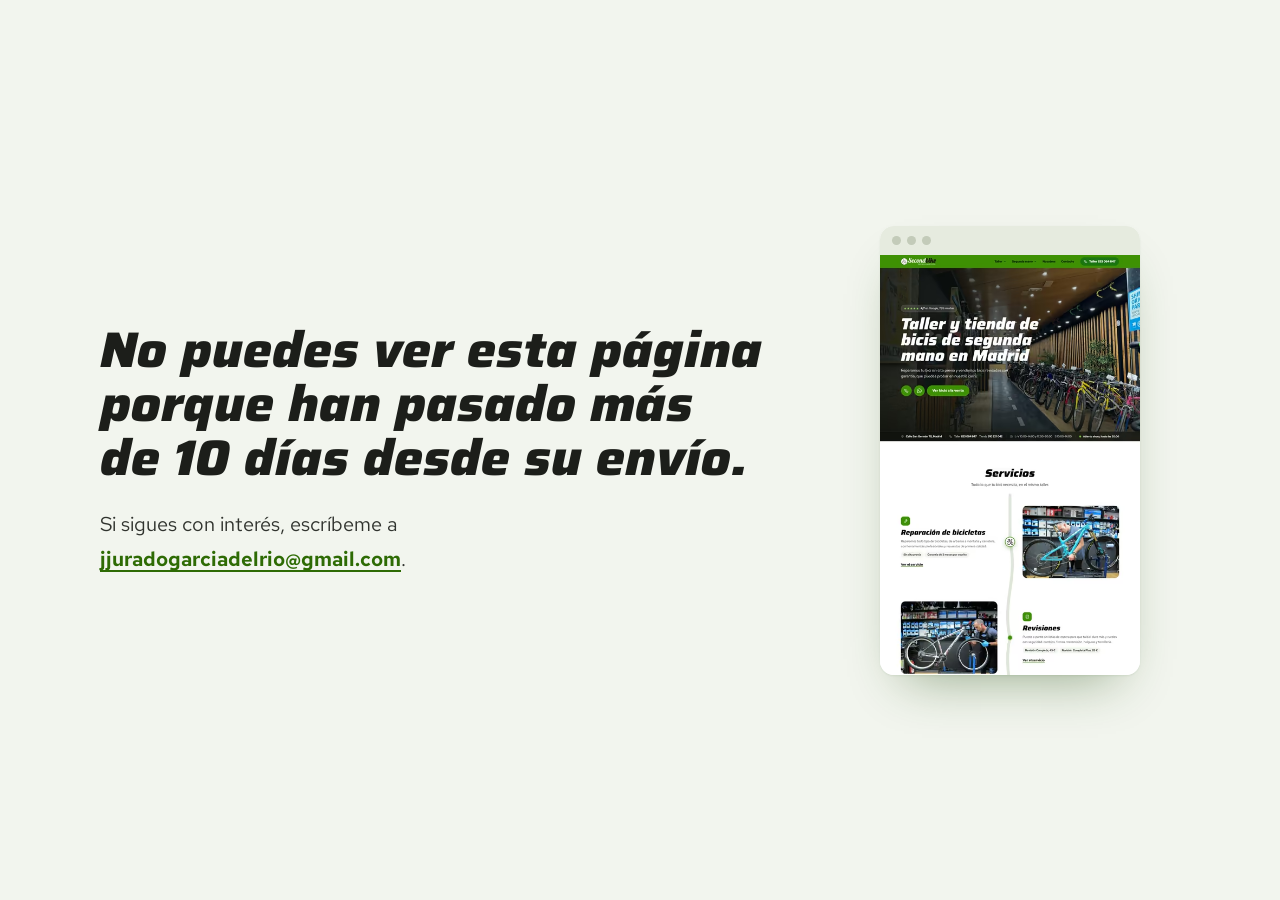
<file: index.html>
<!DOCTYPE html>
<html lang="es">
<head>
<meta charset="UTF-8">
<script>
/* Propuesta visible 10 días desde su envío, el 1-oct-2026 (el día de envío cuenta): hasta el 10-oct-2026 a las 23:59 de Madrid.
   Desde el domingo 11-oct-2026 a las 00:00 (22:00 UTC del 10-oct) se envía a la página de caducidad.
   Para enseñarla después, añadir ?acceso=jj a la dirección. */
(function(){if(Date.now()>=Date.UTC(2026,9,10,22)&&!/[?&]acceso=jj\b/.test(location.search))location.replace('caducada.html')})();
document.documentElement.classList.add('js');
</script>
<meta name="viewport" content="width=device-width, initial-scale=1">
<title>Secondbike | Taller y tienda de bicicletas de segunda mano en Madrid</title>
<meta name="description" content="Taller y tienda de bicicletas de segunda mano en Madrid. Taller de reparación y mantenimiento de bicis. 633 064 847. Calle San Germán 70, Madrid.">
<meta name="robots" content="noindex, nofollow">
<meta name="theme-color" content="#3F9104">
<meta property="og:type" content="website">
<meta property="og:locale" content="es_ES">
<meta property="og:title" content="Secondbike | Taller y tienda de bicicletas de segunda mano en Madrid">
<meta property="og:description" content="Taller y tienda de bicicletas de segunda mano en Madrid. Calle San Germán 70, Tetuán.">
<link rel="preload" href="assets/fonts/saira-italic.woff2" as="font" type="font/woff2" crossorigin>
<link rel="preload" href="assets/fonts/red-hat-text.woff2" as="font" type="font/woff2" crossorigin>
<link rel="preload" href="assets/img/hero-carril-tienda-1200.avif" as="image" type="image/avif" media="(min-width: 700px)">
<link rel="preload" href="assets/img/hero-carril-tienda-768.avif" as="image" type="image/avif" media="(max-width: 699px)">
<link rel="stylesheet" href="assets/css/global.css?v=3.2">
<link rel="stylesheet" href="assets/css/home.css?v=3.2">
<link rel="icon" href="data:image/svg+xml,<svg xmlns='http://www.w3.org/2000/svg' viewBox='0 0 32 32'><circle cx='16' cy='16' r='15' fill='%233F9104'/><circle cx='16' cy='16' r='12.2' fill='white'/><g fill='none' stroke='black' stroke-width='1.6' stroke-linecap='round' stroke-linejoin='round'><circle cx='12.6' cy='19.2' r='4.6'/><circle cx='21.2' cy='21.4' r='2.6'/><path d='M10.4 12.1 10.9 10.5H15.1L12.6 19.2M14.4 13.1H18.6L21.2 21.4M18.2 11.4c1-.3 2.1.2 3.2-.2'/></g></svg>">
<script type="application/ld+json">
{
  "@context": "https://schema.org",
  "@type": "BikeStore",
  "name": "Secondbike",
  "url": "https://www.secondbikemadrid.com/",
  "telephone": "+34633064847",
  "email": "secondbikemadrid@gmail.com",
  "address": {"@type": "PostalAddress", "streetAddress": "Calle San Germán 70", "postalCode": "28020", "addressLocality": "Madrid", "addressCountry": "ES"},
  "openingHoursSpecification": [
    {"@type": "OpeningHoursSpecification", "dayOfWeek": ["Monday","Tuesday","Wednesday","Thursday","Friday"], "opens": "10:00", "closes": "14:00"},
    {"@type": "OpeningHoursSpecification", "dayOfWeek": ["Monday","Tuesday","Wednesday","Thursday","Friday"], "opens": "17:00", "closes": "20:00"},
    {"@type": "OpeningHoursSpecification", "dayOfWeek": "Saturday", "opens": "10:00", "closes": "14:00"}
  ],
  "sameAs": ["https://www.facebook.com/secondbike.madrid.1/"]
}
</script>
<script type="application/ld+json">
{
 "@context": "https://schema.org",
 "@type": "FAQPage",
 "mainEntity": [
  {
   "@type": "Question",
   "name": "¿Necesito cita previa para reparar mi bici?",
   "acceptedAnswer": {
    "@type": "Answer",
    "text": "No. Trabajamos sin cita previa y sin lista de espera: tráenos la bici en nuestro horario y te decimos qué necesita."
   }
  },
  {
   "@type": "Question",
   "name": "¿Cuánto tardáis en reparar una bici?",
   "acceptedAnswer": {
    "@type": "Answer",
    "text": "La mayoría de reparaciones están listas en uno o dos días. Si la tuya va a tardar más, te podemos dejar una bici de sustitución."
   }
  },
  {
   "@type": "Question",
   "name": "¿Qué garantía tienen las reparaciones?",
   "acceptedAnswer": {
    "@type": "Answer",
    "text": "Todas nuestras reparaciones tienen una garantía por escrito de tres meses."
   }
  },
  {
   "@type": "Question",
   "name": "¿Cuánto cuesta una revisión?",
   "acceptedAnswer": {
    "@type": "Answer",
    "text": "La Revisión Completa cuesta 45 € y la Revisión Completa Plus, 89 €. Te recomendamos la Completa cada 1 a 6 meses y la Plus cada 6 a 12."
   }
  },
  {
   "@type": "Question",
   "name": "¿Puedo probar una bici de segunda mano antes de comprarla?",
   "acceptedAnswer": {
    "@type": "Answer",
    "text": "Sí. Dentro de la tienda tenemos un carril bici para que pruebes la que te guste antes de llevártela."
   }
  },
  {
   "@type": "Question",
   "name": "¿Qué garantía tienen las bicis de segunda mano?",
   "acceptedAnswer": {
    "@type": "Answer",
    "text": "Todas salen revisadas por nuestros mecánicos, con garantía por escrito y verificadas en colaboración con la Policía Nacional. Además, te regalamos la Revisión Completa Plus durante el primer año."
   }
  },
  {
   "@type": "Question",
   "name": "¿Compráis bicis usadas?",
   "acceptedAnswer": {
    "@type": "Answer",
    "text": "Sí. Pásate por la tienda y te la valoramos. Si lo prefieres, también podemos venderla por ti en comisión."
   }
  },
  {
   "@type": "Question",
   "name": "¿Instaláis kits eléctricos en cualquier bicicleta?",
   "acceptedAnswer": {
    "@type": "Answer",
    "text": "Los kits son compatibles con la mayoría de bicicletas. Te asesoramos para elegir el que mejor encaja con la tuya y hacemos toda la instalación."
   }
  },
  {
   "@type": "Question",
   "name": "¿Cómo funciona el alquiler de bicis eléctricas?",
   "acceptedAnswer": {
    "@type": "Answer",
    "text": "Con los planes SmartRenting, sin depósito: 129 €/mes sin permanencia, 109 €/mes con 3 meses o 99 €/mes con 6 meses, más el seguro obligatorio de 18 €/mes. Incluye mantenimiento y reparaciones."
   }
  }
 ]
}
</script>
</head>
<body>
<a class="salta" href="#principal">Saltar al contenido</a>

<svg hidden aria-hidden="true" focusable="false">
  <!-- La bici del logo de Secondbike, redibujada a trazo (mira a la izquierda, como en el logo) -->
  <symbol id="i-bici" viewBox="16 20 66 58"><g fill="none" stroke="currentColor" stroke-width="3.6" stroke-linecap="round" stroke-linejoin="round"><circle cx="36.7" cy="57.2" r="17.7"/><circle cx="69" cy="65.7" r="10"/><path d="M28.6 29.5 30.3 23.6H46.3L36.2 57.2M44.1 33.2H59.8L69 64.8M58 27.4c4-1.1 8 .5 12-.9"/></g></symbol>
  <symbol id="i-tel" viewBox="0 0 24 24"><path d="M5 3h4l2 5-2.5 1.5a11 11 0 0 0 6 6L16 13l5 2v4a2 2 0 0 1-2 2A16 16 0 0 1 3 5a2 2 0 0 1 2-2Z" fill="none" stroke="currentColor" stroke-width="1.9" stroke-linejoin="round" stroke-linecap="round"/></symbol>
  <symbol id="i-wa" viewBox="0 0 24 24"><path fill="currentColor" d="M17.472 14.382c-.297-.149-1.758-.867-2.03-.967-.273-.099-.471-.148-.67.15-.197.297-.767.966-.94 1.164-.173.199-.347.223-.644.075-.297-.15-1.255-.463-2.39-1.475-.883-.788-1.48-1.761-1.653-2.059-.173-.297-.018-.458.13-.606.134-.133.298-.347.446-.52.149-.174.198-.298.298-.497.099-.198.05-.371-.025-.52-.075-.149-.669-1.612-.916-2.207-.242-.579-.487-.5-.669-.51-.173-.008-.371-.01-.57-.01-.198 0-.52.074-.792.372-.272.297-1.04 1.016-1.04 2.479 0 1.462 1.065 2.875 1.213 3.074.149.198 2.096 3.2 5.077 4.487.709.306 1.262.489 1.694.625.712.227 1.36.195 1.871.118.571-.085 1.758-.719 2.006-1.413.248-.694.248-1.289.173-1.413-.074-.124-.272-.198-.57-.347m-5.421 7.403h-.004a9.87 9.87 0 0 1-5.031-1.378l-.361-.214-3.741.982.998-3.648-.235-.374a9.86 9.86 0 0 1-1.51-5.26c.001-5.45 4.436-9.884 9.888-9.884 2.64 0 5.122 1.03 6.988 2.898a9.825 9.825 0 0 1 2.893 6.994c-.003 5.45-4.437 9.884-9.885 9.884m8.413-18.297A11.815 11.815 0 0 0 12.05 0C5.495 0 .16 5.335.157 11.892c0 2.096.547 4.142 1.588 5.945L.057 24l6.305-1.654a11.882 11.882 0 0 0 5.683 1.448h.005c6.554 0 11.89-5.335 11.893-11.893a11.821 11.821 0 0 0-3.48-8.413Z"/></symbol>
  <symbol id="i-pin" viewBox="0 0 24 24"><path d="M12 22s7-6.2 7-12A7 7 0 0 0 5 10c0 5.8 7 12 7 12Z" fill="none" stroke="currentColor" stroke-width="1.9" stroke-linejoin="round"/><circle cx="12" cy="10" r="2.6" fill="none" stroke="currentColor" stroke-width="1.9"/></symbol>
  <symbol id="i-reloj" viewBox="0 0 24 24"><circle cx="12" cy="12" r="9" fill="none" stroke="currentColor" stroke-width="1.9"/><path d="M12 7v5l3.5 2" fill="none" stroke="currentColor" stroke-width="1.9" stroke-linecap="round" stroke-linejoin="round"/></symbol>
  <symbol id="i-mail" viewBox="0 0 24 24"><rect x="3" y="5" width="18" height="14" rx="2.5" fill="none" stroke="currentColor" stroke-width="1.9"/><path d="m3.5 7 8.5 6 8.5-6" fill="none" stroke="currentColor" stroke-width="1.9" stroke-linecap="round" stroke-linejoin="round"/></symbol>
  <symbol id="i-fb" viewBox="0 0 24 24"><path fill="currentColor" d="M13.5 21v-7.5h2.6l.4-3h-3V8.6c0-.9.3-1.5 1.5-1.5h1.6V4.4c-.3 0-1.2-.1-2.3-.1-2.3 0-3.9 1.4-3.9 4v2.2H7.8v3h2.6V21Z"/></symbol>
  <symbol id="i-menu" viewBox="0 0 24 24"><path d="M4 7h16M4 12h16M4 17h10" stroke="currentColor" stroke-width="2.2" stroke-linecap="round"/></symbol>
  <symbol id="i-cerrar" viewBox="0 0 24 24"><path d="m6 6 12 12M18 6 6 18" stroke="currentColor" stroke-width="2.2" stroke-linecap="round"/></symbol>
  <symbol id="i-chevron" viewBox="0 0 24 24"><path d="m6 9 6 6 6-6" fill="none" stroke="currentColor" stroke-width="2.2" stroke-linecap="round" stroke-linejoin="round"/></symbol>
  <symbol id="i-izq" viewBox="0 0 24 24"><path d="M19 12H5m6-6-6 6 6 6" fill="none" stroke="currentColor" stroke-width="2.2" stroke-linecap="round" stroke-linejoin="round"/></symbol>
  <symbol id="i-der" viewBox="0 0 24 24"><path d="M5 12h14m-6-6 6 6-6 6" fill="none" stroke="currentColor" stroke-width="2.2" stroke-linecap="round" stroke-linejoin="round"/></symbol>
  <symbol id="i-mas" viewBox="0 0 24 24"><path d="M12 5v14M5 12h14" stroke="currentColor" stroke-width="2.4" stroke-linecap="round"/></symbol>
  <symbol id="i-estrella" viewBox="0 0 24 24"><path fill="currentColor" d="m12 2.5 2.9 6.1 6.6.8-4.9 4.6 1.3 6.6L12 17.4l-5.9 3.2 1.3-6.6L2.5 9.4l6.6-.8Z"/></symbol>
  <symbol id="i-check" viewBox="0 0 24 24"><path d="m5 12.5 4.5 4.5L19 7.5" fill="none" stroke="currentColor" stroke-width="2.6" stroke-linecap="round" stroke-linejoin="round"/></symbol>
  <symbol id="i-ruta" viewBox="0 0 24 24"><path d="M12 2.8 21.2 12 12 21.2 2.8 12Z" fill="none" stroke="currentColor" stroke-width="1.9" stroke-linejoin="round"/><path d="M9.5 14v-2.2a1.3 1.3 0 0 1 1.3-1.3h4m-1.8-2 2 2-2 2" fill="none" stroke="currentColor" stroke-width="1.9" stroke-linecap="round" stroke-linejoin="round"/></symbol>
  <symbol id="i-mapa" viewBox="0 0 24 24"><path d="M3 6.5 9 4l6 2.5 6-2.5v13.5L15 20l-6-2.5-6 2.5Z" fill="none" stroke="currentColor" stroke-width="1.9" stroke-linejoin="round"/><path d="M9 4v13.5M15 6.5V20" stroke="currentColor" stroke-width="1.9"/></symbol>
  <symbol id="i-llave" viewBox="0 0 24 24"><path d="M14.7 3.3a5 5 0 0 0 5.9 6.6l-9.8 9.8a2.3 2.3 0 0 1-3.3-3.3l9.8-9.8a5 5 0 0 0-2.6-3.3Z" fill="none" stroke="currentColor" stroke-width="1.9" stroke-linejoin="round"/></symbol>
  <symbol id="i-mundo" viewBox="0 0 24 24"><circle cx="12" cy="12" r="9" fill="none" stroke="currentColor" stroke-width="1.9"/><path d="M3 12h18M12 3c2.6 2.6 3.8 5.6 3.8 9s-1.2 6.4-3.8 9c-2.6-2.6-3.8-5.6-3.8-9S9.4 5.6 12 3Z" fill="none" stroke="currentColor" stroke-width="1.9" stroke-linejoin="round"/></symbol>
  <symbol id="i-escudo" viewBox="0 0 24 24"><path d="M12 2.8 19.5 5.6v5.8c0 4.6-3.2 8.3-7.5 9.8-4.3-1.5-7.5-5.2-7.5-9.8V5.6Z" fill="none" stroke="currentColor" stroke-width="1.9" stroke-linejoin="round"/><path d="m8.6 12 2.4 2.4 4.5-4.6" fill="none" stroke="currentColor" stroke-width="1.9" stroke-linecap="round" stroke-linejoin="round"/></symbol>
  <symbol id="i-lupa" viewBox="0 0 24 24"><circle cx="11" cy="11" r="6.5" fill="none" stroke="currentColor" stroke-width="1.9"/><path d="m16 16 5 5" stroke="currentColor" stroke-width="1.9" stroke-linecap="round"/></symbol>
  <symbol id="i-chat" viewBox="0 0 24 24"><path d="M4 5h16a1.5 1.5 0 0 1 1.5 1.5v9A1.5 1.5 0 0 1 20 17h-9l-5 4v-4H4a1.5 1.5 0 0 1-1.5-1.5v-9A1.5 1.5 0 0 1 4 5Z" fill="none" stroke="currentColor" stroke-width="1.9" stroke-linejoin="round"/><path d="M7.5 10h9M7.5 13h6" stroke="currentColor" stroke-width="1.9" stroke-linecap="round"/></symbol>
  <symbol id="i-regalo" viewBox="0 0 24 24"><rect x="3.5" y="8.5" width="17" height="4" rx="1" fill="none" stroke="currentColor" stroke-width="1.9"/><path d="M5 12.5V20a1 1 0 0 0 1 1h12a1 1 0 0 0 1-1v-7.5M12 8.5V21M12 8.5c-1.6-3.6-5.6-4.4-5.6-1.8 0 1.5 2.4 1.8 5.6 1.8Zm0 0c1.6-3.6 5.6-4.4 5.6-1.8 0 1.5-2.4 1.8-5.6 1.8Z" fill="none" stroke="currentColor" stroke-width="1.9" stroke-linejoin="round"/></symbol>
  <symbol id="i-rayo" viewBox="0 0 24 24"><path d="M13.5 2.5 5 13.5h6l-1 8 8.5-11h-6Z" fill="none" stroke="currentColor" stroke-width="1.9" stroke-linejoin="round"/></symbol>
  <symbol id="i-patinete" viewBox="0 0 24 24"><path d="M14.5 4h2.2l2.6 12.6M4 17.5h11.5" fill="none" stroke="currentColor" stroke-width="1.9" stroke-linecap="round" stroke-linejoin="round"/><circle cx="5.5" cy="18" r="2.2" fill="none" stroke="currentColor" stroke-width="1.9"/><circle cx="19.3" cy="18" r="2.2" fill="none" stroke="currentColor" stroke-width="1.9"/></symbol>
  <symbol id="i-etiqueta" viewBox="0 0 24 24"><path d="M3.5 12.2V4.5a1 1 0 0 1 1-1h7.7l8.3 8.3a1.4 1.4 0 0 1 0 2L13.8 20.5a1.4 1.4 0 0 1-2 0Z" fill="none" stroke="currentColor" stroke-width="1.9" stroke-linejoin="round"/><circle cx="8" cy="8" r="1.6" fill="currentColor"/></symbol>
  <symbol id="i-calendario" viewBox="0 0 24 24"><rect x="3.5" y="5" width="17" height="15.5" rx="2.5" fill="none" stroke="currentColor" stroke-width="1.9"/><path d="M3.5 10h17M8 3v4M16 3v4" stroke="currentColor" stroke-width="1.9" stroke-linecap="round"/></symbol>
  <symbol id="i-lista" viewBox="0 0 24 24"><rect x="5" y="3.5" width="14" height="17.5" rx="2.2" fill="none" stroke="currentColor" stroke-width="1.9"/><path d="m8.5 9.5 1.5 1.5 3-3M8.5 15.5l1.5 1.5 3-3" fill="none" stroke="currentColor" stroke-width="1.8" stroke-linecap="round" stroke-linejoin="round"/></symbol>
</svg>

<!-- ============================ CABECERA ============================ -->
<header class="cab" id="inicio">
  <div class="env cab__fila">
    <a class="logo" href="#inicio" aria-label="Secondbike, bicicletas para todos. Inicio">
      <img src="assets/img/logo-secondbike-h.png" width="651" height="134" alt="" fetchpriority="high">
    </a>

    <nav class="nav" aria-label="Principal">
      <ul class="nav__lista">
        <li class="nav__desp">
          <button type="button" class="nav__boton" aria-expanded="false" aria-controls="m-taller">Taller <svg aria-hidden="true"><use href="#i-chevron"/></svg></button>
          <div class="mega" id="m-taller"><ul><li><a class="mega__item" href="https://www.secondbikemadrid.com/taller-bicicletas-madrid/"><span class="mega__icono"><svg aria-hidden="true"><use href="#i-llave"/></svg></span><span><strong>Reparación de bicicletas</strong><small>Sin cita previa y con garantía de 3 meses</small></span></a></li><li><a class="mega__item" href="https://www.secondbikemadrid.com/producto/revision-completa-bicicleta/"><span class="mega__icono"><svg aria-hidden="true"><use href="#i-lista"/></svg></span><span><strong>Revisiones</strong><small>Completa por 45 € y Plus por 89 €</small></span></a></li><li><a class="mega__item" href="https://www.secondbikemadrid.com/montaje-kit-electricos-madrid/"><span class="mega__icono"><svg aria-hidden="true"><use href="#i-rayo"/></svg></span><span><strong>Kits eléctricos</strong><small>Convierte tu bici en eléctrica</small></span></a></li><li><a class="mega__item" href="https://www.secondbikemadrid.com/taller-patinetes-electricos-madrid/"><span class="mega__icono"><svg aria-hidden="true"><use href="#i-patinete"/></svg></span><span><strong>Patinetes eléctricos</strong><small>Reparación en A Todo Voltio</small></span></a></li></ul><p class="mega__pie"><span>Sin cita previa, de lunes a sábado</span><a class="enlace" href="#servicios">Todos los servicios</a></p></div>
        </li>
        <li class="nav__desp">
          <button type="button" class="nav__boton" aria-expanded="false" aria-controls="m-segunda">Segunda mano <svg aria-hidden="true"><use href="#i-chevron"/></svg></button>
          <div class="mega" id="m-segunda"><ul><li><a class="mega__item" href="https://www.secondbikemadrid.com/bicicletas-segunda-mano-madrid/"><span class="mega__icono"><svg aria-hidden="true"><use href="#i-bici"/></svg></span><span><strong>Comprar una bici</strong><small>32 bicis revisadas y con garantía</small></span></a></li><li><a class="mega__item" href="https://www.secondbikemadrid.com/vende-tu-bici/"><span class="mega__icono"><svg aria-hidden="true"><use href="#i-etiqueta"/></svg></span><span><strong>Vender tu bici</strong><small>Te la valoramos en la tienda</small></span></a></li><li><a class="mega__item" href="https://www.secondbikemadrid.com/producto/alquiler-bicicletas-electricas/"><span class="mega__icono"><svg aria-hidden="true"><use href="#i-calendario"/></svg></span><span><strong>Alquiler de eléctricas</strong><small>Desde 99 €/mes, sin depósito</small></span></a></li></ul><p class="mega__pie"><span>Pruébalas en nuestro carril</span><a class="enlace" href="https://www.secondbikemadrid.com/shop/">Ver bicis a la venta</a></p></div>
        </li>
        <li><a href="https://www.secondbikemadrid.com/nosotros-histotia-mecanicos-grantia-tienda-bicicletas-segunda-mano-madrid/">Nosotros</a></li>
        <li><a href="https://www.secondbikemadrid.com/contacto-direccion-horario-taller-madrid-tetuan/">Contacto</a></li>
      </ul>
    </nav>

    <div class="cab__acciones">
      <a class="boton boton--activo boton--cab" href="tel:+34633064847"><svg aria-hidden="true"><use href="#i-tel"/></svg><span><span class="solo-ancho">Taller </span>633 064 847</span></a>
      <button type="button" class="cab__menu" aria-expanded="false" aria-controls="menu-movil"><svg aria-hidden="true"><use href="#i-menu"/></svg><span>Menú</span></button>
    </div>
  </div>
</header>

<!-- Menú en móvil y tableta -->
<div class="menu" id="menu-movil" hidden>
  <nav aria-label="Menú">
    <p class="menu__grupo">Taller</p>
    <ul class="menu__lista"><li><a href="https://www.secondbikemadrid.com/taller-bicicletas-madrid/">Reparación de bicicletas</a></li><li><a href="https://www.secondbikemadrid.com/producto/revision-completa-bicicleta/">Revisiones</a></li><li><a href="https://www.secondbikemadrid.com/montaje-kit-electricos-madrid/">Kits eléctricos</a></li><li><a href="https://www.secondbikemadrid.com/taller-patinetes-electricos-madrid/">Patinetes eléctricos</a></li></ul>
    <p class="menu__grupo">Segunda mano</p>
    <ul class="menu__lista"><li><a href="https://www.secondbikemadrid.com/bicicletas-segunda-mano-madrid/">Comprar una bici</a></li><li><a href="https://www.secondbikemadrid.com/vende-tu-bici/">Vender tu bici</a></li><li><a href="https://www.secondbikemadrid.com/producto/alquiler-bicicletas-electricas/">Alquiler de eléctricas</a></li><li><a href="https://www.secondbikemadrid.com/shop/">Ver bicis a la venta</a></li></ul>
    <ul class="menu__lista"><li><a href="https://www.secondbikemadrid.com/nosotros-histotia-mecanicos-grantia-tienda-bicicletas-segunda-mano-madrid/">Nosotros</a></li><li><a href="https://www.secondbikemadrid.com/contacto-direccion-horario-taller-madrid-tetuan/">Contacto</a></li></ul>
  </nav>
  <div class="menu__contacto">
    <a class="boton boton--activo" href="tel:+34633064847"><svg aria-hidden="true"><use href="#i-tel"/></svg><span>Taller 633 064 847</span></a>
    <a class="boton boton--blanco" href="tel:+34910221042"><svg aria-hidden="true"><use href="#i-tel"/></svg><span>Tienda 910 221 042</span></a>
    <p>Calle San Germán 70, 28020 Madrid<br>L–V 10:00–14:00 y 17:00–20:00<br>S 10:00–14:00</p>
  </div>
</div>

<main id="principal">

<!-- ============================ HERO ============================ -->
<section class="hero" aria-labelledby="hero-titulo">
  <figure class="hero__foto">
    <picture><source type="image/avif" sizes="100vw" srcset="assets/img/hero-carril-tienda-480.avif 480w, assets/img/hero-carril-tienda-768.avif 768w, assets/img/hero-carril-tienda-1200.avif 1200w, assets/img/hero-carril-tienda-1800.avif 1800w"><img src="assets/img/hero-carril-tienda-768.webp" sizes="100vw" srcset="assets/img/hero-carril-tienda-480.webp 480w, assets/img/hero-carril-tienda-768.webp 768w, assets/img/hero-carril-tienda-1200.webp 1200w, assets/img/hero-carril-tienda-1800.webp 1800w" width="1800" height="1350" fetchpriority="high" decoding="async" alt="El carril bici pintado que recorre la tienda de Secondbike, con bicicletas de segunda mano aparcadas a un lado"></picture>
  </figure>

  <div class="env hero__cuerpo">
    <a class="hero__nota" href="#opiniones">
      <span class="hero__estrellas" aria-hidden="true"><svg><use href="#i-estrella"/></svg><svg><use href="#i-estrella"/></svg><svg><use href="#i-estrella"/></svg><svg><use href="#i-estrella"/></svg><svg><use href="#i-estrella"/></svg></span>
      <span><strong>4,7</strong> en Google, 795 reseñas</span>
    </a>
    <h1 class="hero__titulo" id="hero-titulo">Taller y tienda de bicis de segunda mano en Madrid</h1>
    <p class="hero__entrada">Reparamos tu bici sin cita previa y vendemos bicis revisadas con garantía, que puedes probar en nuestro carril.</p>
    <div class="hero__botones">
      <a class="boton-icono boton-icono--grande" href="tel:+34633064847" aria-label="Llamar al taller, 633 064 847"><svg aria-hidden="true"><use href="#i-tel"/></svg></a>
      <a class="boton-icono boton-icono--grande" href="https://wa.me/34633064847" target="_blank" rel="noopener" aria-label="Escribir por WhatsApp"><svg aria-hidden="true"><use href="#i-wa"/></svg></a>
      <a class="boton boton--verde boton--grande" href="https://www.secondbikemadrid.com/shop/">Ver bicis a la venta</a>
    </div>
  </div>

  <!-- Sus datos, en una fila dentro del hero -->
  <div class="hero__barra">
    <ul class="env datos">
      <li class="dato"><svg aria-hidden="true"><use href="#i-pin"/></svg><a href="https://maps.google.com/?q=Calle+San+Germ%C3%A1n+70,+28020+Madrid" target="_blank" rel="noopener">Calle San Germán 70, Madrid</a></li>
      <li class="dato"><svg aria-hidden="true"><use href="#i-tel"/></svg><span>Taller <a href="tel:+34633064847">633 064 847</a></span><span>Tienda <a href="tel:+34910221042">910 221 042</a></span></li>
      <li class="dato"><svg aria-hidden="true"><use href="#i-reloj"/></svg><span>L–V 10:00–14:00 y 17:00–20:00</span><span>S 10:00–14:00</span></li>
      <li class="dato dato--estado"><span class="estado" data-estado hidden><span class="estado__punto" aria-hidden="true"></span><span class="estado__texto"></span></span></li>
    </ul>
  </div>
</section>

<!-- ============================ SERVICIOS ============================
     Siete servicios de arriba abajo, alternando foto y texto. Una carretera
     sutil los une y la rueda del logo baja por ella al hacer scroll. -->
<section class="sec servicios" id="servicios" aria-labelledby="servicios-titulo">
  <div class="env servicios__cabeza">
    <h2 class="titulo" id="servicios-titulo">Servicios</h2>
    <p class="entradilla">Todo lo que tu bici necesita, en el mismo taller.</p>
  </div>
  <div class="env">
    <div class="ruta" data-ruta>
      <svg class="ruta__trazo" aria-hidden="true" focusable="false"><path class="ruta__asfalto" d=""/></svg>
      <div class="ruta__rueda" aria-hidden="true">
        <svg viewBox="0 0 64 64"><circle cx="32" cy="32" r="30" fill="#fff"/><circle cx="32" cy="32" r="28.5" fill="none" stroke="#3F9104" stroke-width="3"/><g transform="translate(12.2 14.5) scale(.6)" fill="none" stroke="#000" stroke-width="3.6" stroke-linecap="round" stroke-linejoin="round"><g transform="translate(-16 -20)"><circle cx="36.7" cy="57.2" r="17.7"/><circle cx="69" cy="65.7" r="10"/><path d="M28.6 29.5 30.3 23.6H46.3L36.2 57.2M44.1 33.2H59.8L69 64.8M58 27.4c4-1.1 8 .5 12-.9"/></g></g></svg>
      </div>
      <ol class="servicios__lista">
        <li class="servicio" id="servicio-reparacion">
          <figure class="servicio__foto"><picture><source type="image/avif" sizes="(min-width:1000px) 560px, 100vw" srcset="assets/img/mecanico-mtb-480.avif 480w, assets/img/mecanico-mtb-768.avif 768w, assets/img/mecanico-mtb-1200.avif 1200w"><img src="assets/img/mecanico-mtb-768.webp" sizes="(min-width:1000px) 560px, 100vw" srcset="assets/img/mecanico-mtb-480.webp 480w, assets/img/mecanico-mtb-768.webp 768w, assets/img/mecanico-mtb-1200.webp 1200w" width="1200" height="855" loading="lazy" decoding="async" alt="Mecánico de Secondbike ajustando una bicicleta de montaña de doble suspensión en el soporte del taller"></picture></figure>
          <div class="servicio__cuerpo">
            <span class="servicio__icono" aria-hidden="true"><svg><use href="#i-llave"/></svg></span>
            <h3 class="servicio__nombre">Reparación de bicicletas</h3>
            <p class="servicio__texto">Reparamos todo tipo de bicicletas, de urbanas a montaña y carretera, con herramientas profesionales y repuestos de primera calidad.</p>
            <ul class="servicio__datos"><li>Sin cita previa</li><li>Garantía de 3 meses por escrito</li></ul>
            <div class="fila-botones"><a class="enlace" href="https://www.secondbikemadrid.com/taller-bicicletas-madrid/">Ver el servicio</a></div>
          </div>
          <span class="hito" aria-hidden="true"></span>
        </li>
        <li class="servicio" id="servicio-revisiones">
          <figure class="servicio__foto"><picture><source type="image/avif" sizes="(min-width:1000px) 560px, 100vw" srcset="assets/img/revision-completa-480.avif 480w, assets/img/revision-completa-550.avif 550w"><img src="assets/img/revision-completa-550.webp" sizes="(min-width:1000px) 560px, 100vw" srcset="assets/img/revision-completa-480.webp 480w, assets/img/revision-completa-550.webp 550w" width="550" height="387" loading="lazy" decoding="async" alt="Mecánico de Secondbike revisando una bicicleta de montaña blanca en el soporte"></picture></figure>
          <div class="servicio__cuerpo">
            <span class="servicio__icono" aria-hidden="true"><svg><use href="#i-lista"/></svg></span>
            <h3 class="servicio__nombre">Revisiones</h3>
            <p class="servicio__texto">Puesta a punto sin listas de espera para que tu bici dure más y ruedes con seguridad: cambios, frenos, transmisión, holguras y tornillería.</p>
            <ul class="servicio__datos"><li>Revisión Completa, 45 €</li><li>Revisión Completa Plus, 89 €</li></ul>
            <div class="fila-botones"><a class="enlace" href="https://www.secondbikemadrid.com/producto/revision-completa-bicicleta/">Ver el servicio</a></div>
          </div>
          <span class="hito" aria-hidden="true"></span>
        </li>
        <li class="servicio" id="servicio-compra">
          <figure class="servicio__foto"><picture><source type="image/avif" sizes="(min-width:1000px) 560px, 100vw" srcset="assets/img/tienda-bicis-carril-480.avif 480w, assets/img/tienda-bicis-carril-768.avif 768w, assets/img/tienda-bicis-carril-1200.avif 1200w"><img src="assets/img/tienda-bicis-carril-768.webp" sizes="(min-width:1000px) 560px, 100vw" srcset="assets/img/tienda-bicis-carril-480.webp 480w, assets/img/tienda-bicis-carril-768.webp 768w, assets/img/tienda-bicis-carril-1200.webp 1200w" width="1200" height="612" loading="lazy" decoding="async" alt="Bicicletas de segunda mano sobre una isla de madera rodeada por el carril bici de la tienda"></picture></figure>
          <div class="servicio__cuerpo">
            <span class="servicio__icono" aria-hidden="true"><svg><use href="#i-bici"/></svg></span>
            <h3 class="servicio__nombre">Compra de bicis de segunda mano</h3>
            <p class="servicio__texto">Bicis revisadas y reacondicionadas por nuestros mecánicos, con garantía por escrito. Pruébalas antes en el carril bici de la tienda.</p>
            <ul class="servicio__datos"><li>32 bicis en stock</li><li>Revisión Plus gratis el primer año</li></ul>
            <div class="fila-botones"><a class="boton boton--verde" href="https://www.secondbikemadrid.com/shop/">Ver bicis a la venta</a><a class="enlace" href="https://www.secondbikemadrid.com/bicicletas-segunda-mano-madrid/">Ver el servicio</a></div>
          </div>
          <span class="hito" aria-hidden="true"></span>
        </li>
        <li class="servicio" id="servicio-venta">
          <figure class="servicio__foto"><picture><source type="image/avif" sizes="(min-width:1000px) 560px, 100vw" srcset="assets/img/mostrador-secondbike-480.avif 480w, assets/img/mostrador-secondbike-768.avif 768w, assets/img/mostrador-secondbike-1200.avif 1200w"><img src="assets/img/mostrador-secondbike-768.webp" sizes="(min-width:1000px) 560px, 100vw" srcset="assets/img/mostrador-secondbike-480.webp 480w, assets/img/mostrador-secondbike-768.webp 768w, assets/img/mostrador-secondbike-1200.webp 1200w" width="1200" height="900" loading="lazy" decoding="async" alt="Mostrador de madera y negro de la tienda Secondbike, donde se valoran las bicis usadas"></picture></figure>
          <div class="servicio__cuerpo">
            <span class="servicio__icono" aria-hidden="true"><svg><use href="#i-etiqueta"/></svg></span>
            <h3 class="servicio__nombre">Venta de tu bici usada</h3>
            <p class="servicio__texto">Compramos tu bici o la vendemos por ti en comisión. Pásate por la tienda y te la valoramos, con un trato justo y transparente.</p>
            <ul class="servicio__datos"><li>Valoración en tienda</li></ul>
            <div class="fila-botones"><a class="enlace" href="https://www.secondbikemadrid.com/vende-tu-bici/">Ver el servicio</a></div>
          </div>
          <span class="hito" aria-hidden="true"></span>
        </li>
        <li class="servicio" id="servicio-kits">
          <figure class="servicio__foto"><picture><source type="image/avif" sizes="(min-width:1000px) 560px, 100vw" srcset="assets/img/kit-electrico-ciclotek-480.avif 480w, assets/img/kit-electrico-ciclotek-550.avif 550w"><img src="assets/img/kit-electrico-ciclotek-550.webp" sizes="(min-width:1000px) 560px, 100vw" srcset="assets/img/kit-electrico-ciclotek-480.webp 480w, assets/img/kit-electrico-ciclotek-550.webp 550w" width="550" height="387" loading="lazy" decoding="async" alt="Bicicleta de montaña verde en el soporte del taller con un kit eléctrico Ciclotek recién montado"></picture></figure>
          <div class="servicio__cuerpo">
            <span class="servicio__icono" aria-hidden="true"><svg><use href="#i-rayo"/></svg></span>
            <h3 class="servicio__nombre">Instalación de kits eléctricos</h3>
            <p class="servicio__texto">Convertimos tu bicicleta en eléctrica: te asesoramos para elegir el kit Ciclotek que mejor encaja y nos encargamos de toda la instalación.</p>
            <ul class="servicio__datos"><li>Compatible con la mayoría de bicis</li></ul>
            <div class="fila-botones"><a class="enlace" href="https://www.secondbikemadrid.com/montaje-kit-electricos-madrid/">Ver el servicio</a></div>
          </div>
          <span class="hito" aria-hidden="true"></span>
        </li>
        <li class="servicio" id="servicio-patinetes">
          <figure class="servicio__foto"><picture><source type="image/avif" sizes="(min-width:1000px) 560px, 100vw" srcset="assets/img/taller-patinetes-480.avif 480w, assets/img/taller-patinetes-768.avif 768w, assets/img/taller-patinetes-1200.avif 1200w"><img src="assets/img/taller-patinetes-768.webp" sizes="(min-width:1000px) 560px, 100vw" srcset="assets/img/taller-patinetes-480.webp 480w, assets/img/taller-patinetes-768.webp 768w, assets/img/taller-patinetes-1200.webp 1200w" width="1200" height="800" loading="lazy" decoding="async" alt="Rincón de A Todo Voltio dentro de la tienda, con un patinete eléctrico y estanterías de recambios"></picture></figure>
          <div class="servicio__cuerpo">
            <span class="servicio__icono" aria-hidden="true"><svg><use href="#i-patinete"/></svg></span>
            <h3 class="servicio__nombre">Reparación de patinetes eléctricos</h3>
            <p class="servicio__texto">Dentro de nuestra tienda se encuentra «A Todo Voltio», un taller especializado en la reparación de patinetes eléctricos.</p>
            <div class="fila-botones"><a class="enlace" href="https://www.secondbikemadrid.com/taller-patinetes-electricos-madrid/">Ver el servicio</a></div>
          </div>
          <span class="hito" aria-hidden="true"></span>
        </li>
        <li class="servicio" id="servicio-alquiler">
          <figure class="servicio__foto"><picture><source type="image/avif" sizes="(min-width:1000px) 560px, 100vw" srcset="assets/img/alquiler-electrica-450.avif 450w"><img src="assets/img/alquiler-electrica-450.webp" sizes="(min-width:1000px) 560px, 100vw" srcset="assets/img/alquiler-electrica-450.webp 450w" width="450" height="338" loading="lazy" decoding="async" alt="Bicicleta eléctrica Smartgyro de alquiler aparcada frente a la pared de listones de la tienda"></picture></figure>
          <div class="servicio__cuerpo">
            <span class="servicio__icono" aria-hidden="true"><svg><use href="#i-calendario"/></svg></span>
            <h3 class="servicio__nombre">Alquiler de bicis eléctricas</h3>
            <p class="servicio__texto">Planes SmartRenting para moverte por Madrid o trabajar de repartidor sin una gran inversión, con mantenimiento y reparaciones.</p>
            <ul class="servicio__datos"><li>Desde 99 €/mes</li><li>Sin depósito</li></ul>
            <div class="fila-botones"><a class="enlace" href="https://www.secondbikemadrid.com/producto/alquiler-bicicletas-electricas/">Ver el servicio</a></div>
          </div>
          <span class="hito" aria-hidden="true"></span>
        </li>
      </ol>
    </div>
  </div>
</section>

<!-- ============================ UN SERVICIO DE CALIDAD ============================ -->
<section class="sec calidad" id="calidad" aria-labelledby="calidad-titulo">
  <svg class="calidad__rueda" viewBox="0 0 400 400" aria-hidden="true" focusable="false">
    <g fill="none" stroke="currentColor"><circle cx="200" cy="200" r="186" stroke-width="22"/><circle cx="200" cy="200" r="168" stroke-width="4"/><circle cx="200" cy="200" r="16" stroke-width="10"/><g stroke-width="2.4"><line x1="200" y1="200" x2="368.0" y2="200.0"/><line x1="200" y1="200" x2="362.3" y2="243.5"/><line x1="200" y1="200" x2="345.5" y2="284.0"/><line x1="200" y1="200" x2="318.8" y2="318.8"/><line x1="200" y1="200" x2="284.0" y2="345.5"/><line x1="200" y1="200" x2="243.5" y2="362.3"/><line x1="200" y1="200" x2="200.0" y2="368.0"/><line x1="200" y1="200" x2="156.5" y2="362.3"/><line x1="200" y1="200" x2="116.0" y2="345.5"/><line x1="200" y1="200" x2="81.2" y2="318.8"/><line x1="200" y1="200" x2="54.5" y2="284.0"/><line x1="200" y1="200" x2="37.7" y2="243.5"/><line x1="200" y1="200" x2="32.0" y2="200.0"/><line x1="200" y1="200" x2="37.7" y2="156.5"/><line x1="200" y1="200" x2="54.5" y2="116.0"/><line x1="200" y1="200" x2="81.2" y2="81.2"/><line x1="200" y1="200" x2="116.0" y2="54.5"/><line x1="200" y1="200" x2="156.5" y2="37.7"/><line x1="200" y1="200" x2="200.0" y2="32.0"/><line x1="200" y1="200" x2="243.5" y2="37.7"/><line x1="200" y1="200" x2="284.0" y2="54.5"/><line x1="200" y1="200" x2="318.8" y2="81.2"/><line x1="200" y1="200" x2="345.5" y2="116.0"/><line x1="200" y1="200" x2="362.3" y2="156.5"/></g></g>
  </svg>
  <div class="env calidad__rejilla">
    <div class="calidad__texto">
      <h2 class="titulo" id="calidad-titulo">Un servicio de calidad</h2>
      <p class="calidad__frase">Los datos nos avalan, más de 15.000 clientes contentos y esto es lo que más nos enorgullece.</p>
    </div>
    <dl class="cifras">
      <div class="cifra"><dt>Años de experiencia y pasión</dt><dd><span class="contador" data-valor="25" aria-label="Más de 25">+25</span></dd></div>
      <div class="cifra"><dt>Reseñas en Google</dt><dd><span class="contador" data-valor="795" aria-label="795">795</span></dd></div>
      <div class="cifra"><dt>Reparaciones en 2025</dt><dd><span class="contador" data-valor="6500" aria-label="Más de 6.500">+6.500</span></dd></div>
      <div class="cifra"><dt>Bicicletas vendidas en 2025</dt><dd><span class="contador" data-valor="600" aria-label="Más de 600">+600</span></dd></div>
    </dl>
  </div>
</section>

<!-- ============================ RESEÑAS ============================ -->
<section class="sec opiniones" id="opiniones" aria-labelledby="opiniones-titulo">
  <div class="env opiniones__cabeza">
    <div>
      <h2 class="titulo" id="opiniones-titulo">¿Qué opinan nuestros clientes?</h2>
      <a class="valoracion" href="https://maps.google.com/?q=Secondbike+Madrid+Calle+San+Germ%C3%A1n+70" target="_blank" rel="noopener">
        <span class="valoracion__estrellas" aria-hidden="true"><svg><use href="#i-estrella"/></svg><svg><use href="#i-estrella"/></svg><svg><use href="#i-estrella"/></svg><svg><use href="#i-estrella"/></svg><svg><use href="#i-estrella"/></svg></span>
        <span><strong>4,7</strong> en Google, 795 reseñas</span>
      </a>
    </div>
    <div class="flechas">
      <button type="button" class="flecha" data-mover="-1" aria-label="Reseña anterior"><svg aria-hidden="true"><use href="#i-izq"/></svg></button>
      <button type="button" class="flecha" data-mover="1" aria-label="Reseña siguiente"><svg aria-hidden="true"><use href="#i-der"/></svg></button>
    </div>
  </div>
  <div class="carrusel" data-carrusel tabindex="0" role="region" aria-label="Reseñas de clientes, desplazable">
    <ul class="carrusel__pista">
        <li class="resena">
          <figure>
            <span class="resena__estrellas" role="img" aria-label="5 estrellas"><svg><use href="#i-estrella"/></svg><svg><use href="#i-estrella"/></svg><svg><use href="#i-estrella"/></svg><svg><use href="#i-estrella"/></svg><svg><use href="#i-estrella"/></svg></span>
            <blockquote><p>A Secondbike llevo mi bicicleta desde que lo abrieron. Me atienden de cine, sus consejos técnicos y del mundo de la bici en general me han ayudado un montón. Conozco otras tiendas del barrio y para mi esta es la mejor.</p></blockquote>
            <figcaption><span class="resena__inicial" aria-hidden="true">G</span>Gonzalo Gallego</figcaption>
          </figure>
        </li>
        <li class="resena">
          <figure>
            <span class="resena__estrellas" role="img" aria-label="5 estrellas"><svg><use href="#i-estrella"/></svg><svg><use href="#i-estrella"/></svg><svg><use href="#i-estrella"/></svg><svg><use href="#i-estrella"/></svg><svg><use href="#i-estrella"/></svg></span>
            <blockquote><p>Estaba con una urgencia para arreglar un pinchazo y despues de llamar a 4 tiendas diferentes de la zona esta fue la única que me ayudo al momento. La atención de 10 y de un día para otro lo tuve listo. Si quieres arreglar el patinete bicicleta o comprar cualquier tipo de accesorio pásate por aquí sin ninguna duda. Merecida 5 estrellas</p></blockquote>
            <figcaption><span class="resena__inicial" aria-hidden="true">A</span>Adrián Álvarez Sánchez</figcaption>
          </figure>
        </li>
        <li class="resena">
          <figure>
            <span class="resena__estrellas" role="img" aria-label="5 estrellas"><svg><use href="#i-estrella"/></svg><svg><use href="#i-estrella"/></svg><svg><use href="#i-estrella"/></svg><svg><use href="#i-estrella"/></svg><svg><use href="#i-estrella"/></svg></span>
            <blockquote><p>El trato es personal y siempre agradable. David te atiende rápidamente y te soluciona cualquier problema. Los precios son económicos y me dejaron una bici de sustitución hasta tener la mía reparada. Es mi taller de confianza en Madrid.</p></blockquote>
            <figcaption><span class="resena__inicial" aria-hidden="true">A</span>Alberto Pérez</figcaption>
          </figure>
        </li>
        <li class="resena">
          <figure>
            <span class="resena__estrellas" role="img" aria-label="5 estrellas"><svg><use href="#i-estrella"/></svg><svg><use href="#i-estrella"/></svg><svg><use href="#i-estrella"/></svg><svg><use href="#i-estrella"/></svg><svg><use href="#i-estrella"/></svg></span>
            <blockquote><p>La mejor tienda de bicis de madrid. Excelente atención, muy buenos profesionales, David y sus mecánicos te recomiendan y te aconsejan lo mejor para nosotros y sin ningún coste. Recomendable. Si hay que ir a una tienda de bicicletas o taller el sitio es este: Secondbike.</p></blockquote>
            <figcaption><span class="resena__inicial" aria-hidden="true">M</span>Markhus</figcaption>
          </figure>
        </li>
        <li class="resena">
          <figure>
            <span class="resena__estrellas" role="img" aria-label="5 estrellas"><svg><use href="#i-estrella"/></svg><svg><use href="#i-estrella"/></svg><svg><use href="#i-estrella"/></svg><svg><use href="#i-estrella"/></svg><svg><use href="#i-estrella"/></svg></span>
            <blockquote><p>Buen servicio, amables y muy profesionales, lo recomiendo 100% te solucionan los problemas en un tiempo record, ademas tienen a la venta repuestos de primera calidad y mucho espacio donde puedes probar sus bicicletas.</p></blockquote>
            <figcaption><span class="resena__inicial" aria-hidden="true">M</span>Miguel Ángel</figcaption>
          </figure>
        </li>
        <li class="resena">
          <figure>
            <span class="resena__estrellas" role="img" aria-label="5 estrellas"><svg><use href="#i-estrella"/></svg><svg><use href="#i-estrella"/></svg><svg><use href="#i-estrella"/></svg><svg><use href="#i-estrella"/></svg><svg><use href="#i-estrella"/></svg></span>
            <blockquote><p>Dejé una bicicleta en comisión de venta, se vendió rápidamente y por un precio justo. Muy recomendables.</p></blockquote>
            <figcaption><span class="resena__inicial" aria-hidden="true">Á</span>Álvaro Alameda Fernández</figcaption>
          </figure>
        </li>
        <li class="resena">
          <figure>
            <span class="resena__estrellas" role="img" aria-label="5 estrellas"><svg><use href="#i-estrella"/></svg><svg><use href="#i-estrella"/></svg><svg><use href="#i-estrella"/></svg><svg><use href="#i-estrella"/></svg><svg><use href="#i-estrella"/></svg></span>
            <blockquote><p>Tienda de reparación y venta de bicicletas de segunda mano. Auténticos profesionales. Lleve una bicicleta que pensaba dar ya de baja pero quería darle una última oportunidad y me los han dejado como nueva, perfectamente ajustada y suave. De 10</p></blockquote>
            <figcaption><span class="resena__inicial" aria-hidden="true">K</span>Kike Rodríguez</figcaption>
          </figure>
        </li>
        <li class="resena">
          <figure>
            <span class="resena__estrellas" role="img" aria-label="5 estrellas"><svg><use href="#i-estrella"/></svg><svg><use href="#i-estrella"/></svg><svg><use href="#i-estrella"/></svg><svg><use href="#i-estrella"/></svg><svg><use href="#i-estrella"/></svg></span>
            <blockquote><p>Amabilidad y buena atencion al cliente, se les ve un poco apurados, el aumento del uso de la bici y el caos logistico de los proveedores de repuestos, les esta poniendo a prueba….. Gracias por el esfuerzo y animo!!!!</p></blockquote>
            <figcaption><span class="resena__inicial" aria-hidden="true">C</span>Chema Ramos</figcaption>
          </figure>
        </li>
    </ul>
  </div>
  <div class="env"><div class="carrusel__progreso" aria-hidden="true"><span></span></div></div>
</section>

<!-- ============================ PREGUNTAS FRECUENTES ============================ -->
<section class="sec sec--tinte faq" id="preguntas" aria-labelledby="faq-titulo">
  <div class="env faq__rejilla">
    <div class="faq__cabeza">
      <h2 class="titulo" id="faq-titulo">Preguntas frecuentes</h2>
      <p class="entradilla">Lo que más nos preguntáis en la tienda. ¿Tienes otra duda? Escríbenos.</p>
      <a class="boton boton--verde" href="https://wa.me/34633064847" target="_blank" rel="noopener"><svg aria-hidden="true"><use href="#i-wa"/></svg><span>Pregúntanos por WhatsApp</span></a>
    </div>
    <div class="faq__lista">
      <details class="pregunta">
        <summary>¿Necesito cita previa para reparar mi bici?<svg aria-hidden="true"><use href="#i-chevron"/></svg></summary>
        <div class="pregunta__respuesta"><p>No. Trabajamos sin cita previa y sin lista de espera: tráenos la bici en nuestro horario y te decimos qué necesita.</p></div>
      </details>
      <details class="pregunta">
        <summary>¿Cuánto tardáis en reparar una bici?<svg aria-hidden="true"><use href="#i-chevron"/></svg></summary>
        <div class="pregunta__respuesta"><p>La mayoría de reparaciones están listas en uno o dos días. Si la tuya va a tardar más, te podemos dejar una bici de sustitución.</p></div>
      </details>
      <details class="pregunta">
        <summary>¿Qué garantía tienen las reparaciones?<svg aria-hidden="true"><use href="#i-chevron"/></svg></summary>
        <div class="pregunta__respuesta"><p>Todas nuestras reparaciones tienen una garantía por escrito de tres meses.</p></div>
      </details>
      <details class="pregunta">
        <summary>¿Cuánto cuesta una revisión?<svg aria-hidden="true"><use href="#i-chevron"/></svg></summary>
        <div class="pregunta__respuesta"><p>La Revisión Completa cuesta 45 € y la Revisión Completa Plus, 89 €. Te recomendamos la Completa cada 1 a 6 meses y la Plus cada 6 a 12.</p></div>
      </details>
      <details class="pregunta">
        <summary>¿Puedo probar una bici de segunda mano antes de comprarla?<svg aria-hidden="true"><use href="#i-chevron"/></svg></summary>
        <div class="pregunta__respuesta"><p>Sí. Dentro de la tienda tenemos un carril bici para que pruebes la que te guste antes de llevártela.</p></div>
      </details>
      <details class="pregunta">
        <summary>¿Qué garantía tienen las bicis de segunda mano?<svg aria-hidden="true"><use href="#i-chevron"/></svg></summary>
        <div class="pregunta__respuesta"><p>Todas salen revisadas por nuestros mecánicos, con garantía por escrito y verificadas en colaboración con la Policía Nacional. Además, te regalamos la Revisión Completa Plus durante el primer año.</p></div>
      </details>
      <details class="pregunta">
        <summary>¿Compráis bicis usadas?<svg aria-hidden="true"><use href="#i-chevron"/></svg></summary>
        <div class="pregunta__respuesta"><p>Sí. Pásate por la tienda y te la valoramos. Si lo prefieres, también podemos venderla por ti en comisión.</p></div>
      </details>
      <details class="pregunta">
        <summary>¿Instaláis kits eléctricos en cualquier bicicleta?<svg aria-hidden="true"><use href="#i-chevron"/></svg></summary>
        <div class="pregunta__respuesta"><p>Los kits son compatibles con la mayoría de bicicletas. Te asesoramos para elegir el que mejor encaja con la tuya y hacemos toda la instalación.</p></div>
      </details>
      <details class="pregunta">
        <summary>¿Cómo funciona el alquiler de bicis eléctricas?<svg aria-hidden="true"><use href="#i-chevron"/></svg></summary>
        <div class="pregunta__respuesta"><p>Con los planes SmartRenting, sin depósito: 129 €/mes sin permanencia, 109 €/mes con 3 meses o 99 €/mes con 6 meses, más el seguro obligatorio de 18 €/mes. Incluye mantenimiento y reparaciones.</p></div>
      </details>
    </div>
  </div>
</section>

<!-- ============================ SOBRE NOSOTROS ============================ -->
<section class="sec nosotros" id="nosotros" aria-labelledby="nosotros-titulo">
  <div class="env nosotros__rejilla">
    <figure class="nosotros__foto"><picture><source type="image/avif" sizes="(min-width:1000px) 50vw, 100vw" srcset="assets/img/taller-mostrador-480.avif 480w, assets/img/taller-mostrador-768.avif 768w, assets/img/taller-mostrador-1200.avif 1200w"><img src="assets/img/taller-mostrador-768.webp" sizes="(min-width:1000px) 50vw, 100vw" srcset="assets/img/taller-mostrador-480.webp 480w, assets/img/taller-mostrador-768.webp 768w, assets/img/taller-mostrador-1200.webp 1200w" width="1200" height="905" loading="lazy" decoding="async" alt="Dos mecánicos de Secondbike en el mostrador del taller, bajo el rótulo TALLER"></picture></figure>
    <div class="nosotros__texto">
      <h2 class="titulo" id="nosotros-titulo">Sobre nosotros</h2>
      <p class="entradilla">Secondbike se fundó en 2014 con el propósito de ofrecer una opción más asequible para quienes desean adentrarse en el mundo del ciclismo.</p>
      <p>Los que trabajamos en Secondbike somos unos apasionados de la bicicleta: reparamos, restauramos y vendemos bicis, y estamos encantados de escuchar tus experiencias. Queremos que la tienda sea algo más que un taller: un lugar donde compartir tu pasión por el mundo de la bicicleta.</p>
      <ul class="nosotros__datos">
        <li><strong>Desde 2014</strong> en Tetuán</li>
        <li><strong>Más de 290 m²</strong> de tienda y taller</li>
        <li><strong>Un carril bici</strong> para probar las bicis</li>
      </ul>
      <a class="enlace" href="https://www.secondbikemadrid.com/nosotros-histotia-mecanicos-grantia-tienda-bicicletas-segunda-mano-madrid/">Conoce al equipo</a>
    </div>
  </div>
</section>

<!-- ============================ VISÍTANOS ============================ -->
<section class="sec sec--tinte visita" id="visitanos" aria-labelledby="visita-titulo">
  <div class="env visita__rejilla">
    <div class="visita__texto">
      <h2 class="titulo" id="visita-titulo">Visítanos en Tetuán</h2>
      <p class="entradilla">Estamos en la calle San Germán 70, bien comunicados en coche y en transporte público desde cualquier barrio de Madrid.</p>
      <ul class="contacto">
        <li><svg aria-hidden="true"><use href="#i-pin"/></svg><span>Calle San Germán 70, 28020 Madrid</span></li>
        <li><svg aria-hidden="true"><use href="#i-tel"/></svg><span>Taller <a href="tel:+34633064847">633 064 847</a><br>Tienda <a href="tel:+34910221042">910 221 042</a></span></li>
        <li><svg aria-hidden="true"><use href="#i-reloj"/></svg><span>L–V 10:00–14:00 y 17:00–20:00<br>S 10:00–14:00<br><span class="estado" data-estado hidden><span class="estado__punto" aria-hidden="true"></span><span class="estado__texto"></span></span></span></li>
        <li><svg aria-hidden="true"><use href="#i-mail"/></svg><a href="mailto:secondbikemadrid@gmail.com">secondbikemadrid@gmail.com</a></li>
      </ul>
    </div>

    <div class="mapa" data-mapa>
      <figure class="mapa__foto"><picture><source type="image/avif" sizes="(min-width:1000px) 44vw, 100vw" srcset="assets/img/fachada-san-german-480.avif 480w, assets/img/fachada-san-german-768.avif 768w, assets/img/fachada-san-german-1200.avif 1200w"><img src="assets/img/fachada-san-german-768.webp" sizes="(min-width:1000px) 44vw, 100vw" srcset="assets/img/fachada-san-german-480.webp 480w, assets/img/fachada-san-german-768.webp 768w, assets/img/fachada-san-german-1200.webp 1200w" width="1200" height="900" loading="lazy" decoding="async" alt="Fachada de Secondbike en la calle San Germán 70: rótulo verde «Taller de bicicletas» y puerta de cristal con el carril bici al fondo"></picture></figure>
      <div class="mapa__ficha">
        <p class="mapa__nombre">Secondbike</p>
        <p class="mapa__dir">Calle San Germán 70<br>28020 Madrid, Tetuán</p>
        <div class="fila-botones">
          <button type="button" class="boton boton--negro" data-mapa-abrir><svg aria-hidden="true"><use href="#i-mapa"/></svg><span>Ver el mapa</span></button>
          <a class="boton boton--borde" href="https://www.google.com/maps/dir/?api=1&amp;destination=Calle+San+Germ%C3%A1n+70,+28020+Madrid" target="_blank" rel="noopener"><svg aria-hidden="true"><use href="#i-ruta"/></svg><span>Cómo llegar</span></a>
        </div>
      </div>
      <div class="mapa__marco" data-mapa-marco hidden></div>
    </div>
  </div>
</section>

</main>

<!-- ============================ PIE ============================ -->
<footer class="pie">
  <div class="env pie__rejilla">
    <div class="pie__marca">
      <img src="assets/img/logo-secondbike.png" width="515" height="313" alt="Secondbike, bicicletas para todos" loading="lazy">
      <p>Secondbike taller de bicicletas en Madrid, compra venta de bicicletas de segunda mano, taller de bicicletas, taller de patinetes eléctricos, instalación de kit eléctricos, restauración de bicicletas.</p>
    </div>
    <nav class="pie__col" aria-label="Taller">
      <h2 class="pie__titulo">Taller</h2>
      <ul><li><a href="https://www.secondbikemadrid.com/taller-bicicletas-madrid/">Reparación de bicicletas</a></li><li><a href="https://www.secondbikemadrid.com/producto/revision-completa-bicicleta/">Revisiones</a></li><li><a href="https://www.secondbikemadrid.com/montaje-kit-electricos-madrid/">Kits eléctricos</a></li><li><a href="https://www.secondbikemadrid.com/taller-patinetes-electricos-madrid/">Patinetes eléctricos</a></li></ul>
    </nav>
    <nav class="pie__col" aria-label="Segunda mano">
      <h2 class="pie__titulo">Segunda mano</h2>
      <ul><li><a href="https://www.secondbikemadrid.com/bicicletas-segunda-mano-madrid/">Comprar una bici</a></li><li><a href="https://www.secondbikemadrid.com/vende-tu-bici/">Vender tu bici</a></li><li><a href="https://www.secondbikemadrid.com/producto/alquiler-bicicletas-electricas/">Alquiler de eléctricas</a></li><li><a href="https://www.secondbikemadrid.com/nosotros-histotia-mecanicos-grantia-tienda-bicicletas-segunda-mano-madrid/">Nosotros</a></li><li><a href="https://www.secondbikemadrid.com/contacto-direccion-horario-taller-madrid-tetuan/">Contacto</a></li></ul>
    </nav>
    <div class="pie__col">
      <h2 class="pie__titulo">Contacto</h2>
      <ul class="pie__contacto">
        <li><svg aria-hidden="true"><use href="#i-pin"/></svg><a href="https://maps.google.com/?q=Calle+San+Germ%C3%A1n+70,+28020+Madrid" target="_blank" rel="noopener">Calle San Germán 70, 28020 Madrid</a></li>
        <li><svg aria-hidden="true"><use href="#i-tel"/></svg><span>Taller <a href="tel:+34633064847">633 064 847</a><br>Tienda <a href="tel:+34910221042">910 221 042</a></span></li>
        <li><svg aria-hidden="true"><use href="#i-mail"/></svg><a href="mailto:secondbikemadrid@gmail.com">secondbikemadrid@gmail.com</a></li>
        <li><svg aria-hidden="true"><use href="#i-reloj"/></svg><span>L–V 10:00–14:00 y 17:00–20:00<br>S 10:00–14:00</span></li>
      </ul>
      <a class="pie__red" href="https://www.facebook.com/secondbike.madrid.1/" target="_blank" rel="noopener" aria-label="Secondbike en Facebook"><svg aria-hidden="true"><use href="#i-fb"/></svg></a>
    </div>
  </div>
  <div class="env pie__legal">
    <p>© 2014–2026 Secondbikemadrid.</p>
    <ul>
      <li><a href="https://www.secondbikemadrid.com/aviso-legal/">Aviso legal</a></li>
    </ul>
  </div>
</footer>

<!-- Barra fija en móvil -->
<nav class="barra" aria-label="Contacto rápido" data-barra>
  <a href="tel:+34633064847"><svg aria-hidden="true"><use href="#i-tel"/></svg><span>Llamar al taller</span></a>
  <a class="barra__wa" href="https://wa.me/34633064847" target="_blank" rel="noopener"><svg aria-hidden="true"><use href="#i-wa"/></svg><span>WhatsApp</span></a>
  <a href="https://www.google.com/maps/dir/?api=1&amp;destination=Calle+San+Germ%C3%A1n+70,+28020+Madrid" target="_blank" rel="noopener"><svg aria-hidden="true"><use href="#i-ruta"/></svg><span>Cómo llegar</span></a>
</nav>

<!-- WhatsApp flotante en escritorio -->
<a class="wa-flotante" href="https://wa.me/34633064847" target="_blank" rel="noopener" data-wa><svg aria-hidden="true"><use href="#i-wa"/></svg><span>¿Hola, en qué podemos ayudarte?</span></a>

<script src="assets/js/main.js?v=3.2" defer></script>
</body>
</html>
</file>
<file: assets/css/global.css>
/* =====================================================================
   SECONDBIKE — global.css · Dirección "Carril" (v3.2)
   Cabecera fija en el verde de su menú, siempre del mismo alto y sin
   efectos al hacer scroll. Sin líneas discontinuas ni cadenas: el único
   recurso del taller es la carretera de los servicios, por la que baja la
   rueda del logo.
   Colores: los suyos. Verde de su menú (#3F9104), su verde activo
   (#1B7613), negro de sus botones y blanco.
   ===================================================================== */

/* ---------- Fuentes autoalojadas (subconjunto latino, variables) ---------- */
@font-face{
  font-family:'Saira';
  src:url('../fonts/saira-italic.woff2') format('woff2');
  font-style:italic;
  font-weight:100 900;
  font-stretch:50% 125%;
  font-display:swap;
}
@font-face{
  font-family:'Saira';
  src:url('../fonts/saira.woff2') format('woff2');
  font-style:normal;
  font-weight:100 900;
  font-stretch:50% 125%;
  font-display:swap;
}
@font-face{
  font-family:'Red Hat Text';
  src:url('../fonts/red-hat-text.woff2') format('woff2');
  font-style:normal;
  font-weight:300 700;
  font-display:swap;
}
@font-face{
  font-family:'Red Hat Text';
  src:url('../fonts/red-hat-text-italic.woff2') format('woff2');
  font-style:italic;
  font-weight:300 700;
  font-display:swap;
}

/* ---------- Tokens ---------- */
:root{
  /* Los suyos */
  --verde:#3F9104;          /* el verde de su menú (.header-wrapper). Texto negro 5,3:1; blanco solo en texto grande */
  --verde-activo:#1B7613;   /* su verde de menú activo. Blanco encima: 5,8:1 */
  --verde-vivo:#4FA814;     /* hover sobre verde (capa) */
  --verde-hondo:#1E4A0B;    /* su banda de datos, más honda. Blanco encima: 10:1 */
  --verde-texto:#2E6B04;    /* verde para texto sobre blanco: 6,3:1 */
  --verde-claro:#E4EFD8;
  --negro:#000000;          /* su primario: botones */
  --blanco:#FFFFFF;

  /* El taller: asfalto del carril */
  --asfalto:#262825;
  --acero:#A7ACA2;

  /* Neutros con un punto de verde */
  --fondo:#FFFFFF;
  --tinte:#F2F5EE;
  --texto:#30332E;
  --texto-suave:#5B6056;    /* 6,2:1 sobre blanco · 5,6:1 sobre tinte */
  --linea:#D6DCCF;

  /* WhatsApp, solo en WhatsApp */
  --wa:#25D366;
  --wa-tinta:#062E14;

  --sombra-1:0 1px 2px rgba(30,74,11,.06), 0 16px 36px -22px rgba(30,74,11,.34);
  --sombra-2:0 2px 6px rgba(30,74,11,.07), 0 30px 64px -30px rgba(30,74,11,.45);

  --display:'Saira','Arial Narrow',system-ui,sans-serif;
  --cuerpo:'Red Hat Text',system-ui,-apple-system,'Segoe UI',Arial,sans-serif;

  --ease:cubic-bezier(.16,1,.3,1);
  --muelle:cubic-bezier(.34,1.4,.64,1);
  --t-press:100ms;
  --t-corto:200ms;
  --t-medio:500ms;
  --t-largo:800ms;

  --env:1320px;
  --margen:clamp(16px,4vw,56px);
  --sec:clamp(72px,9vw,136px);
  --cab-alto:72px;
  --cadena-alto:0px;        /* sin cadena bajo la cabecera (v3.1) */
  --r-isla:24px;            /* las islas de madera redondeadas de su suelo */
  --r-tarjeta:16px;
  --r-pequeno:8px;
  --r-pill:999px;

  --anillo:#000;            /* anillo de foco, se invierte en fondos oscuros */
}
@media (max-width:999px){ :root{--cab-alto:62px} }

/* ---------- Base ---------- */
*,*::before,*::after{box-sizing:border-box}
html{
  -webkit-text-size-adjust:100%;
  scroll-behavior:smooth;
  scroll-padding-top:calc(var(--cab-alto) + var(--cadena-alto) + 16px);
}
body{
  margin:0;
  background:var(--fondo);
  color:var(--texto);
  font-family:var(--cuerpo);
  font-size:17px;
  line-height:1.7;
  font-kerning:normal;
  -webkit-font-smoothing:antialiased;
  text-rendering:optimizeLegibility;
  overflow-x:clip;
}
@media (min-width:1000px){ body{font-size:18px} }
img,svg,picture{display:block;max-width:100%}
img{height:auto}
figure{margin:0}
figure > picture{height:100%}
p{margin:0 0 1em}
p:last-child{margin-bottom:0}
ul,ol{margin:0;padding:0;list-style:none}
a{color:inherit;text-decoration-thickness:1.5px;text-underline-offset:.2em}
strong{font-weight:650;color:#1C1E1A}
button{font:inherit;color:inherit;background:none;border:0;padding:0;cursor:pointer}
h1,h2,h3{margin:0;font-family:var(--display);font-style:italic;font-weight:800;font-stretch:108%;line-height:1.05;letter-spacing:0;color:var(--negro);text-wrap:balance}
[hidden]{display:none !important}

:focus{outline:none}
:focus-visible{outline:3px solid var(--anillo);outline-offset:3px;border-radius:4px}

.sr{position:absolute;width:1px;height:1px;padding:0;margin:-1px;overflow:hidden;clip:rect(0,0,0,0);white-space:nowrap;border:0}
.salta{position:fixed;left:16px;top:12px;z-index:100;background:var(--negro);color:#fff;padding:10px 16px;border-radius:var(--r-pequeno);font-weight:600;transform:translateY(-160%)}
.salta:focus-visible{transform:none;--anillo:var(--verde)}

.env{width:100%;max-width:var(--env);margin-inline:auto;padding-inline:var(--margen)}
.sec{padding-block:var(--sec)}
.sec--tinte{background:var(--tinte)}

/* ---------- Tipografía de sección ---------- */
.titulo{font-size:clamp(32px,4.6vw,60px);font-weight:820;font-stretch:112%;line-height:1.02}
.titulo--blanco{color:#fff}
.entradilla{font-size:clamp(18px,1.5vw,21px);line-height:1.6;color:#262924}
.destacado{font-family:var(--display);font-style:italic;font-weight:700;font-stretch:104%;font-size:clamp(19px,1.6vw,22px);line-height:1.3;color:var(--negro)}
.enlace{font-weight:650;color:var(--negro);text-decoration:underline;text-decoration-color:var(--verde);text-decoration-thickness:2px}
.enlace:hover{text-decoration-color:var(--negro)}

/* ---------- Botones ----------
   Una capa (::before) cambia el tono por opacidad; el botón sube 2 px.
   Nunca se anima el color de fondo. */
.boton{
  --capa:rgba(255,255,255,.14);
  position:relative;isolation:isolate;
  display:inline-flex;align-items:center;justify-content:center;gap:10px;
  min-height:48px;padding:0 22px;border-radius:var(--r-pill);
  font-family:var(--cuerpo);font-size:16px;font-weight:650;line-height:1.2;letter-spacing:.005em;
  text-decoration:none;white-space:nowrap;
  transition:transform var(--t-corto) var(--ease);
}
.boton::before{content:'';position:absolute;inset:0;z-index:-1;border-radius:inherit;background:var(--capa);opacity:0;transition:opacity var(--t-corto) var(--ease)}
.boton svg{width:19px;height:19px;flex:none}
.boton:hover{transform:translateY(-2px)}
.boton:hover::before{opacity:1}
.boton:active{transform:scale(.97);transition-duration:var(--t-press)}
.boton--grande{min-height:56px;padding:0 26px;font-size:17px}
.boton--negro{background:var(--negro);color:#fff}
.boton--verde{background:var(--verde);color:#fff;font-size:19px;font-weight:700;--capa:rgba(255,255,255,.16)}
.boton--activo{background:var(--verde-activo);color:#fff;--capa:rgba(255,255,255,.14)}
/* Botón solo icono (llamar, WhatsApp): el verde del menú, icono blanco */
.boton-icono{
  --capa:rgba(255,255,255,.18);
  position:relative;isolation:isolate;flex:none;display:inline-grid;place-items:center;width:56px;height:56px;border-radius:50%;
  background:var(--verde);color:#fff;transition:transform var(--t-corto) var(--ease);
}
.boton-icono::before{content:'';position:absolute;inset:0;z-index:-1;border-radius:inherit;background:var(--capa);opacity:0;transition:opacity var(--t-corto) var(--ease)}
.boton-icono svg{width:24px;height:24px}
.boton-icono:hover{transform:translateY(-2px)}
.boton-icono:hover::before{opacity:1}
.boton-icono:active{transform:scale(.94);transition-duration:var(--t-press)}
.boton--wa{background:var(--wa);color:var(--wa-tinta);--capa:rgba(255,255,255,.22)}
.boton--blanco{background:#fff;color:var(--negro);--capa:rgba(63,145,4,.14)}
.boton--claro{color:#fff;box-shadow:inset 0 0 0 2px rgba(255,255,255,.85);--capa:rgba(255,255,255,.14)}
.boton--borde{color:var(--negro);box-shadow:inset 0 0 0 2px var(--negro);--capa:rgba(0,0,0,.06)}
.fila-botones{display:flex;flex-wrap:wrap;align-items:center;gap:14px 22px}

/* ---------- Cabecera: su verde, texto negro como el "bike" del logo ---------- */
.cab{position:sticky;top:0;z-index:50;background:var(--verde);color:var(--negro)}
.cab__fila{height:var(--cab-alto);display:flex;align-items:center;gap:24px}
.logo{flex:none;display:block;border-radius:6px}
.logo img{height:40px;width:auto}
@media (max-width:999px){ .logo img{height:32px} }
@media (max-width:389px){ .logo img{height:28px} }

.nav{display:none;margin-left:auto}
.nav__lista{display:flex;align-items:center;gap:4px}
.nav__lista > li > a,.nav__boton{
  display:inline-flex;align-items:center;gap:6px;height:44px;padding:0 14px;
  font-size:16px;font-weight:650;color:var(--negro);text-decoration:none;border-radius:var(--r-pill);white-space:nowrap;
  position:relative;
}
.nav__lista > li > a::after,.nav__boton::after{content:'';position:absolute;left:14px;right:14px;bottom:8px;height:2px;background:var(--negro);transform:scaleX(0);transform-origin:left;transition:transform var(--t-corto) var(--ease)}
.nav__lista > li > a:hover::after,.nav__boton:hover::after,.nav__boton[aria-expanded="true"]::after{transform:scaleX(1)}
.nav__boton svg{width:16px;height:16px;transition:transform var(--t-corto) var(--ease)}
.nav__boton[aria-expanded="true"] svg{transform:rotate(180deg)}
.nav__desp{position:relative}
.mega{
  position:absolute;top:calc(100% + 14px);left:-12px;width:min(460px,80vw);padding:10px;
  background:#fff;border-radius:18px;box-shadow:0 2px 6px rgba(30,74,11,.08),0 28px 60px -24px rgba(30,74,11,.45);
  opacity:0;transform:translateY(-8px);pointer-events:none;visibility:hidden;
  transition:opacity var(--t-corto) var(--ease),transform 300ms var(--ease),visibility 0s linear 300ms;
}
.mega::before{content:'';position:absolute;left:0;right:0;top:-16px;height:16px}
.nav__desp.is-abierto .mega{opacity:1;transform:none;pointer-events:auto;visibility:visible;transition-delay:0s}
.mega__item{display:grid;grid-template-columns:44px 1fr;gap:14px;align-items:center;padding:12px;border-radius:12px;text-decoration:none;color:var(--negro)}
.mega__item:hover{background:var(--tinte)}
.mega__icono{display:grid;place-items:center;width:44px;height:44px;border-radius:12px;background:var(--verde);color:#fff}
.mega__icono svg{width:22px;height:22px}
.mega__item strong{display:block;font-size:16px;font-weight:700;line-height:1.3}
.mega__item small{display:block;margin-top:2px;font-size:14px;line-height:1.4;color:var(--texto-suave)}
.mega__pie{display:flex;align-items:center;justify-content:space-between;gap:12px;margin:6px 2px 2px;padding:12px 12px 4px;border-top:1px solid var(--linea);font-size:14px;color:var(--texto-suave)}

.cab__acciones{display:flex;align-items:center;gap:10px;margin-left:auto}
@media (min-width:1000px){ .nav + .cab__acciones{margin-left:0} }
.boton--cab{min-height:46px;padding:0 20px;font-size:16px;font-weight:700}
.solo-ancho{display:none}
.cab__menu{display:inline-flex;align-items:center;gap:8px;height:44px;padding:0 14px 0 12px;border-radius:var(--r-pill);font-size:15px;font-weight:650;box-shadow:inset 0 0 0 2px var(--negro);transition:transform var(--t-corto) var(--ease)}
.cab__menu svg{width:22px;height:22px}
.cab__menu:active{transform:scale(.96)}
.cab .estado{display:none}

@media (max-width:519px){
  .boton--cab{padding:0 14px}
  .boton--cab span{display:none}
  .boton--cab{width:44px;padding:0}
  .cab__menu span{display:none}
  .cab__menu{width:44px;padding:0;justify-content:center}
}
@media (min-width:1000px){
  .nav{display:block}
  .cab__menu{display:none}
  .cab__fila{gap:20px}
}
@media (min-width:1180px){ .solo-ancho{display:inline} }

/* ---------- Estado abierto / cerrado (se calcula con su horario) ---------- */
.estado{align-items:center;gap:8px;margin:0;font-size:14px;font-weight:600;line-height:1.3;white-space:nowrap}
.estado__punto{width:9px;height:9px;border-radius:50%;background:#8C9186;flex:none}
.estado[data-abierto="si"] .estado__punto{background:#6ED12A;box-shadow:0 0 0 3px rgba(110,209,42,.25)}
.cab .estado{padding:0 12px;height:36px;border-radius:var(--r-pill);background:rgba(0,0,0,.1)}
.cab .estado[data-abierto="si"] .estado__punto{background:#000;box-shadow:0 0 0 3px rgba(0,0,0,.14)}

/* ---------- Menú (móvil y tableta) ---------- */
.menu{
  position:fixed;inset:calc(var(--cab-alto) + var(--cadena-alto)) 0 0 0;z-index:49;
  overflow-y:auto;overscroll-behavior:contain;
  background:var(--verde);color:var(--negro);
  padding:24px var(--margen) calc(40px + env(safe-area-inset-bottom));
  display:flex;flex-direction:column;gap:32px;
}
.menu.is-abierto{animation:menuEntra 360ms var(--ease) both}
@keyframes menuEntra{from{opacity:0;transform:translateY(-12px)}to{opacity:1;transform:none}}
.menu__grupo{margin:0 0 4px;font-size:15px;font-weight:700;color:#0E1A07}
.menu__lista{margin-bottom:22px}
.menu__lista a{display:block;padding:7px 0;font-family:var(--display);font-style:italic;font-weight:760;font-stretch:108%;font-size:clamp(24px,6.4vw,30px);line-height:1.15;text-decoration:none}
.menu__lista a:hover{text-decoration:underline;text-decoration-thickness:3px}
.menu__contacto{display:grid;gap:12px;margin-top:auto;max-width:420px}
.menu__contacto .boton{justify-content:flex-start}
.menu__contacto p{margin:8px 0 0;font-weight:600;line-height:1.55}
html.menu-abierto{overflow:hidden}

/* ---------- Pie ---------- */
.pie{background:var(--verde);color:var(--negro);padding-bottom:calc(24px + env(safe-area-inset-bottom))}
.pie__rejilla{display:grid;gap:40px;padding-block:56px 40px}
.pie__marca img{width:190px;margin-bottom:22px}
.pie__marca p{max-width:46ch;font-size:16px;line-height:1.65}
.pie__titulo{font-family:var(--display);font-style:italic;font-weight:760;font-stretch:108%;font-size:22px;margin-bottom:14px}
.pie__col ul{display:grid;gap:6px}
.pie__col a{text-decoration:none;font-weight:600}
.pie__col a:hover{text-decoration:underline}
.pie__contacto li{display:grid;grid-template-columns:22px 1fr;gap:12px;align-items:start;font-size:16px;line-height:1.55;padding-block:4px}
.pie__contacto svg{width:20px;height:20px;margin-top:2px}
.pie__red{display:inline-grid;place-items:center;width:44px;height:44px;margin-top:18px;border-radius:50%;background:var(--negro);color:#fff;transition:transform var(--t-corto) var(--ease)}
.pie__red svg{width:22px;height:22px}
.pie__red:hover{transform:translateY(-2px)}
.pie__legal{display:flex;flex-wrap:wrap;justify-content:space-between;gap:10px 24px;padding-block:20px 8px;border-top:1px solid rgba(0,0,0,.22);font-size:15px}
.pie__legal p{margin:0}
.pie__legal ul{display:flex;gap:20px}
.pie__legal a{text-decoration:none;font-weight:600}
.pie__legal a:hover{text-decoration:underline}
@media (min-width:600px){ .pie__rejilla{grid-template-columns:1fr 1fr} }
@media (min-width:1000px){ .pie__rejilla{grid-template-columns:1.35fr .9fr .9fr 1.25fr;gap:40px} }

/* ---------- Barra fija en móvil ---------- */
.barra{
  position:fixed;left:0;right:0;bottom:0;z-index:40;
  display:grid;grid-template-columns:repeat(3,1fr);
  padding:6px 6px calc(6px + env(safe-area-inset-bottom));gap:6px;
  background:var(--asfalto);
  transform:translateY(110%);transition:transform 420ms var(--ease);
}
.barra[data-visible="si"]{transform:none}
.barra a{display:flex;flex-direction:column;align-items:center;justify-content:center;gap:3px;min-height:54px;border-radius:12px;color:#fff;text-decoration:none;font-size:13px;font-weight:650;--anillo:#fff;transition:transform var(--t-press) var(--ease)}
.barra a:active{transform:scale(.96)}
.barra svg{width:22px;height:22px}
.barra__wa{background:var(--verde-activo)}
@media (max-width:899px){ body{padding-bottom:calc(66px + env(safe-area-inset-bottom))} }
@media (min-width:900px){ .barra{display:none} }

/* ---------- WhatsApp flotante (escritorio) ---------- */
.wa-flotante{
  position:fixed;right:24px;bottom:24px;z-index:40;
  display:none;align-items:center;gap:0;height:58px;padding:0;border-radius:var(--r-pill);
  background:var(--verde);color:#fff;text-decoration:none;font-weight:650;font-size:15px;
  box-shadow:0 10px 28px -10px rgba(30,74,11,.6);
  opacity:0;transform:translateY(16px) scale(.9);pointer-events:none;
  transition:opacity 320ms var(--ease),transform 420ms var(--muelle);
}
.wa-flotante[data-visible="si"]{opacity:1;transform:none;pointer-events:auto}
.wa-flotante svg{width:30px;height:30px;margin:0 14px}
.wa-flotante span{position:absolute;right:calc(100% + 12px);white-space:nowrap;padding:10px 16px;border-radius:var(--r-pill);background:#fff;color:var(--negro);box-shadow:var(--sombra-1);opacity:0;transform:translateX(8px);transition:opacity var(--t-corto) var(--ease),transform var(--t-corto) var(--ease);pointer-events:none}
.wa-flotante:hover span,.wa-flotante:focus-visible span{opacity:1;transform:none}
@media (min-width:900px){ .wa-flotante{display:inline-flex} }

/* ---------- Movimiento reducido y capturas ---------- */
@media (prefers-reduced-motion:reduce){
  *,*::before,*::after{animation-duration:1ms !important;animation-delay:0s !important;transition-duration:1ms !important;transition-delay:0s !important;scroll-behavior:auto !important}
}
.captura *,.captura *::before,.captura *::after{animation-duration:1ms !important;animation-delay:0s !important;transition-duration:1ms !important;transition-delay:0s !important}
</file>
<file: assets/css/home.css>
/* =====================================================================
   SECONDBIKE — home.css (v3)
   Orden: hero (con sus datos en una fila) · servicios (siete, alternando,
   unidos por una carretera por la que baja la rueda del logo) · un servicio
   de calidad (en su verde) · reseñas en carrusel · preguntas frecuentes ·
   sobre nosotros · visítanos.
   Movimiento: la entrada del hero, la rueda que baja por la carretera, el
   cuentakilómetros con la rueda que gira y lo que responde al visitante.
   Solo transform y opacity.
   ===================================================================== */

@keyframes sube{from{opacity:0;transform:translateY(14px)}to{opacity:1;transform:none}}

/* ============================ HERO ============================ */
.hero{
  position:relative;isolation:isolate;overflow:hidden;
  display:flex;flex-direction:column;
  min-height:max(600px,calc(100svh - var(--cab-alto) - var(--cadena-alto)));
  background:var(--asfalto);color:#fff;--anillo:#fff;
}
@media (min-width:1000px){ .hero{min-height:clamp(640px,calc(100svh - var(--cab-alto) - var(--cadena-alto)),960px)} }
.hero__foto{position:absolute;inset:0;z-index:-1}
.hero__foto img{width:100%;height:100%;object-fit:cover;object-position:46% 62%}
.hero__foto::after{
  content:'';position:absolute;inset:0;
  background:
    linear-gradient(0deg,rgba(14,16,13,.94) 0%,rgba(14,16,13,.6) 34%,rgba(14,16,13,.1) 62%),
    linear-gradient(90deg,rgba(14,16,13,.5) 0%,rgba(14,16,13,0) 70%);
}
@media (min-width:1000px){
  .hero__foto img{object-position:50% 64%}
  .hero__foto::after{
    background:
      linear-gradient(90deg,rgba(14,16,13,.9) 0%,rgba(14,16,13,.72) 34%,rgba(14,16,13,.18) 66%,rgba(14,16,13,.05) 100%),
      linear-gradient(0deg,rgba(14,16,13,.7) 0%,rgba(14,16,13,0) 30%);
  }
}
.hero__cuerpo{flex:1;display:flex;flex-direction:column;justify-content:flex-end;padding-block:48px 36px}
@media (min-width:1000px){ .hero__cuerpo{justify-content:center;padding-block:64px 56px} }
.hero__nota{
  align-self:flex-start;display:inline-flex;align-items:center;gap:10px;min-height:40px;padding:0 16px;border-radius:var(--r-pill);
  background:rgba(255,255,255,.12);box-shadow:inset 0 0 0 1px rgba(255,255,255,.24);
  -webkit-backdrop-filter:blur(10px);backdrop-filter:blur(10px);
  font-size:15px;color:rgba(255,255,255,.92);text-decoration:none;transition:transform var(--t-corto) var(--ease);
}
.hero__nota:hover{transform:translateY(-2px)}
.hero__nota strong{color:#fff;font-weight:700}
.hero__estrellas{display:flex;gap:2px;color:#8FD14F}
.hero__estrellas svg{width:15px;height:15px}
.hero__titulo{
  margin-top:22px;max-width:15ch;color:#fff;
  font-size:clamp(40px,6.2vw,94px);font-weight:840;font-stretch:106%;line-height:.98;
}
.hero__entrada{margin:22px 0 0;max-width:44ch;font-size:clamp(18px,1.55vw,21px);line-height:1.55;color:rgba(255,255,255,.88)}
.hero__botones{display:flex;flex-wrap:wrap;align-items:center;gap:12px;margin-top:34px}
.boton-icono--grande{width:60px;height:60px}
.hero__botones .boton--grande{min-height:60px;padding:0 30px}
@media (max-width:519px){
  .hero__botones{flex-wrap:nowrap;gap:10px}
  .boton-icono--grande{width:56px;height:56px}
  .hero__botones .boton--grande{flex:1;min-height:56px;padding:0 16px}
}

/* Sus datos: una sola fila, fina, sobre cristal oscuro dentro del hero */
.hero__barra{
  background:rgba(16,18,15,.66);box-shadow:inset 0 1px 0 rgba(255,255,255,.14);
  -webkit-backdrop-filter:blur(14px) saturate(1.2);backdrop-filter:blur(14px) saturate(1.2);
}
.datos{
  display:flex;align-items:center;min-height:54px;overflow-x:auto;scrollbar-width:none;
  -webkit-mask:linear-gradient(90deg,#000 88%,transparent);mask:linear-gradient(90deg,#000 88%,transparent);
}
.datos::-webkit-scrollbar{display:none}
.dato{display:flex;align-items:center;gap:10px;flex:none;padding:0 20px;font-size:14.5px;line-height:1.3;white-space:nowrap;color:rgba(255,255,255,.86);border-left:1px solid rgba(255,255,255,.16)}
.dato:first-child{padding-left:0;border-left:0}
.dato > svg{width:17px;height:17px;flex:none;color:rgba(255,255,255,.62)}
.dato span + span{margin-left:4px}
.dato a{color:#fff;font-weight:600;text-decoration:none}
.dato a:hover{text-decoration:underline}
.dato--estado .estado{display:inline-flex;color:#fff}
@media (min-width:1200px){
  .datos{overflow:visible;-webkit-mask:none;mask:none}
  .dato--estado{margin-left:auto;padding-right:0}
}

/* Carga: la foto se asienta y el texto sube en orden; la barra entra desde abajo */
.js .hero__foto img{transform:scale(1.1)}
.js .cargada .hero__foto img{transform:none;transition:transform 2400ms var(--ease)}
.js .hero__nota,.js .hero__titulo,.js .hero__entrada,.js .hero__botones{opacity:0;transform:translateY(26px)}
.js .cargada .hero__nota,.js .cargada .hero__titulo,.js .cargada .hero__entrada,.js .cargada .hero__botones{opacity:1;transform:none;transition:opacity 700ms var(--ease),transform 1000ms var(--ease)}
.js .cargada .hero__titulo{transition-delay:90ms}
.js .cargada .hero__entrada{transition-delay:200ms}
.js .cargada .hero__botones{transition-delay:300ms}
.js .hero__barra{transform:translateY(100%)}
.js .cargada .hero__barra{transform:none;transition:transform 900ms var(--ease) 450ms}

/* ============================ SERVICIOS ============================ */
.servicios{padding-top:calc(var(--sec) + 16px)}
.servicios__cabeza{text-align:center;margin-bottom:clamp(56px,7vw,104px)}
.servicios__cabeza .entradilla{margin:16px auto 0;max-width:40ch}
.ruta{position:relative;--hueco:140px}
/* La carretera: un trazo claro, sin rayas; se dibuja con JS por el centro de las filas */
.ruta__trazo{position:absolute;left:0;top:0;width:100%;height:100%;overflow:visible;pointer-events:none}
.ruta__asfalto{fill:none;stroke:#E1E6DA;stroke-width:16;stroke-linecap:round;stroke-linejoin:round}
.ruta__rueda{
  position:absolute;left:0;top:0;z-index:3;width:60px;height:60px;margin:-30px 0 0 -30px;
  transform:translate(var(--rx,-200px),var(--ry,0px));will-change:transform;
  filter:drop-shadow(0 8px 12px rgba(30,74,11,.28));
}
.ruta__rueda svg{width:100%;height:100%}
.servicios__lista{position:relative;z-index:1;display:grid;gap:clamp(72px,9vw,136px)}
.servicio{position:relative;display:grid;grid-template-columns:minmax(0,1fr) var(--hueco) minmax(0,1fr);align-items:center}
.servicio__foto{grid-column:3;grid-row:1;aspect-ratio:4/3;border-radius:var(--r-isla);overflow:hidden;background:var(--tinte)}
.servicio__foto img{width:100%;height:100%;object-fit:cover}
.servicio__cuerpo{grid-column:1;grid-row:1;justify-self:end;max-width:46ch;width:100%}
.servicio:nth-child(even) .servicio__foto{grid-column:1}
.servicio:nth-child(even) .servicio__cuerpo{grid-column:3;justify-self:start}
.servicio__icono{display:inline-grid;place-items:center;width:50px;height:50px;margin-bottom:18px;border-radius:14px;background:var(--verde);color:#fff}
.servicio__icono svg{width:25px;height:25px}
.servicio__nombre{font-size:clamp(27px,2.7vw,40px);font-weight:830;font-stretch:108%;line-height:1.04}
.servicio__texto{margin:14px 0 0;font-size:17px;line-height:1.65}
.servicio__datos{display:flex;flex-wrap:wrap;gap:8px;margin-top:18px}
.servicio__datos li{padding:5px 14px;border-radius:var(--r-pill);background:var(--tinte);font-size:14.5px;font-weight:600;line-height:1.4;color:#1C1E1A}
.servicio .fila-botones{margin-top:24px}
/* El hito de cada servicio, sobre la carretera: se enciende al pasar la rueda */
.hito{grid-column:2;grid-row:1;justify-self:center;position:relative;z-index:2;width:22px;height:22px;border-radius:50%;background:#fff;box-shadow:inset 0 0 0 5px #D3DACB}
.hito::after{content:'';position:absolute;inset:0;border-radius:50%;background:var(--verde);box-shadow:0 0 0 5px rgba(63,145,4,.2);opacity:0;transform:scale(.3);transition:opacity 400ms var(--ease),transform 600ms var(--muelle)}
.servicio.pasado .hito::after{opacity:1;transform:none}
.js .servicio .servicio__foto img{transform:scale(1.07);transition:transform 1400ms var(--ease)}
.js .servicio.pasado .servicio__foto img{transform:none}
@media (max-width:899px){
  .ruta{--hueco:52px}
  .ruta__rueda{width:36px;height:36px;margin:-18px 0 0 -18px}
  .servicios__lista{gap:64px}
  .servicio{grid-template-columns:var(--hueco) minmax(0,1fr);row-gap:22px;align-items:start}
  .servicio__foto,.servicio:nth-child(even) .servicio__foto{grid-column:2;grid-row:1}
  .servicio__cuerpo,.servicio:nth-child(even) .servicio__cuerpo{grid-column:2;grid-row:2;justify-self:start}
  .hito{grid-column:1;grid-row:1;align-self:center;justify-self:start;margin-left:7px}
  .servicio__icono{width:44px;height:44px;margin-bottom:14px}
}

/* ============================ UN SERVICIO DE CALIDAD ============================ */
.calidad{position:relative;isolation:isolate;overflow:hidden;background:var(--verde);color:var(--negro)}
/* Una rueda gigante gira con el scroll, como si la sección rodara */
.calidad__rueda{
  position:absolute;z-index:-1;top:50%;right:-18%;width:min(820px,90vw);height:auto;margin-top:calc(min(820px,90vw) / -2);
  color:rgba(0,0,0,.11);transform:rotate(var(--giro,0deg));will-change:transform;
}
.calidad__rejilla{display:grid;gap:44px}
.calidad .titulo{color:#000}
.calidad__frase{margin:22px 0 0;max-width:28ch;font-family:var(--display);font-style:italic;font-weight:420;font-stretch:104%;font-size:clamp(22px,2.4vw,32px);line-height:1.3;color:#0B1A04}
.cifras{margin:0;display:grid;grid-template-columns:repeat(2,minmax(0,1fr));column-gap:24px}
.cifra{display:flex;flex-direction:column-reverse;justify-content:flex-end;gap:10px;padding:24px 0 26px;border-top:1px solid rgba(0,0,0,.24)}
.cifra dt{max-width:18ch;font-size:15px;font-weight:650;line-height:1.4;color:#0B1A04}
.cifra dd{margin:0}
.contador{
  display:inline-flex;font-family:var(--display);font-style:normal;font-weight:300;font-stretch:104%;
  font-size:clamp(50px,6vw,96px);line-height:1;white-space:nowrap;color:#fff;font-variant-numeric:tabular-nums;
}
.contador__cifras{display:inline-flex;align-items:flex-start;white-space:nowrap}
.contador__signo{margin:.1em .05em 0 0;font-size:.5em;font-weight:500;color:#0B1A04}
.contador__punto{margin:0 -.03em}
.rodillo{display:inline-block;height:1em;overflow:hidden}
.rodillo__cinta{display:flex;flex-direction:column;transform:translateY(0);transition:transform 2000ms cubic-bezier(.16,.9,.25,1)}
.rodillo__cinta span{display:block;height:1em}
.gira .rodillo__cinta{transform:translateY(calc(var(--d) * -1em))}
@media (min-width:1000px){
  .calidad{padding-block:calc(var(--sec) + 16px)}
  .calidad__rejilla{grid-template-columns:minmax(0,5fr) minmax(0,6fr);align-items:center;gap:clamp(48px,6vw,96px)}
  .cifras{column-gap:48px}
  .calidad__rueda{right:-12%}
}

/* ============================ RESEÑAS ============================ */
.opiniones__cabeza{display:flex;flex-wrap:wrap;align-items:flex-end;justify-content:space-between;gap:20px 32px;margin-bottom:clamp(32px,4vw,48px)}
.valoracion{
  display:inline-flex;align-items:center;gap:10px;min-height:40px;margin-top:18px;padding:0 16px;border-radius:var(--r-pill);
  box-shadow:inset 0 0 0 1px var(--linea);font-size:15px;color:var(--texto);text-decoration:none;
  transition:transform var(--t-corto) var(--ease);
}
.valoracion:hover{box-shadow:inset 0 0 0 1.5px var(--negro)}
.valoracion:active{transform:scale(.97)}
.valoracion strong{font-weight:700;color:var(--negro)}
.valoracion__estrellas{display:flex;gap:1px;color:var(--verde)}
.valoracion__estrellas svg{width:15px;height:15px}
.flechas{display:none;gap:10px}
.flecha{display:grid;place-items:center;width:52px;height:52px;border-radius:50%;box-shadow:inset 0 0 0 1.5px var(--negro);transition:transform var(--t-corto) var(--ease)}
.flecha svg{width:22px;height:22px}
.flecha:hover{background:var(--negro);color:#fff}
.flecha:active{transform:scale(.94)}
.flecha:disabled{opacity:.3;pointer-events:none}
@media (min-width:700px){ .flechas{display:flex} }

.carrusel{
  --lado:max(var(--margen),calc((100% - var(--env)) / 2 + var(--margen)));
  overflow-x:auto;overscroll-behavior-x:contain;scroll-snap-type:x mandatory;scroll-padding-inline:var(--lado);
  padding-inline:var(--lado);scrollbar-width:none;
}
.carrusel::-webkit-scrollbar{display:none}
.carrusel:focus-visible{outline-offset:-3px}
.carrusel__pista{display:flex;gap:20px;width:max-content}
.resena{flex:none;width:min(84vw,410px);scroll-snap-align:start}
.resena figure{display:flex;flex-direction:column;height:100%;padding:30px 30px 26px;border-radius:22px;background:var(--tinte)}
.resena__estrellas{display:flex;gap:2px;color:var(--verde)}
.resena__estrellas svg{width:17px;height:17px}
.resena blockquote{flex:1;margin:18px 0 24px}
.resena blockquote p{font-size:17px;line-height:1.62;color:#20231E}
.resena figcaption{display:flex;align-items:center;gap:12px;font-size:16px;font-weight:700;color:var(--negro)}
.resena__inicial{display:grid;place-items:center;flex:none;width:42px;height:42px;border-radius:50%;background:var(--verde);color:#fff;font-family:var(--display);font-style:normal;font-weight:800;font-size:19px}
.carrusel__progreso{position:relative;height:3px;margin-top:32px;border-radius:3px;background:var(--linea);overflow:hidden}
.carrusel__progreso span{position:absolute;left:0;top:0;bottom:0;width:var(--ancho,25%);border-radius:3px;background:var(--negro);transform:translateX(var(--pos,0px))}

/* ============================ PREGUNTAS FRECUENTES ============================ */
.faq__rejilla{display:grid;gap:40px}
.faq__cabeza .entradilla{margin:16px 0 26px;max-width:34ch}
.faq__lista{border-top:1px solid var(--linea)}
.pregunta{border-bottom:1px solid var(--linea)}
.pregunta summary{
  list-style:none;display:flex;align-items:center;justify-content:space-between;gap:20px;min-height:44px;padding:22px 0;cursor:pointer;
  font-family:var(--display);font-style:italic;font-weight:760;font-stretch:104%;font-size:clamp(19px,1.7vw,23px);line-height:1.25;color:var(--negro);
}
.pregunta summary::-webkit-details-marker{display:none}
.pregunta summary:hover{color:var(--verde-texto)}
.pregunta summary svg{flex:none;width:24px;height:24px;transition:transform 300ms var(--ease)}
.pregunta[open] summary svg{transform:rotate(180deg)}
.pregunta__respuesta{padding:0 44px 26px 0}
.pregunta__respuesta p{font-size:17px;line-height:1.65}
.pregunta[open] .pregunta__respuesta{animation:sube 450ms var(--ease) both}
@media (min-width:1000px){
  .faq__rejilla{grid-template-columns:minmax(0,5fr) minmax(0,7fr);gap:clamp(48px,6vw,96px);align-items:start}
  .faq__cabeza{position:sticky;top:calc(var(--cab-alto) + var(--cadena-alto) + 40px)}
}

/* ============================ SOBRE NOSOTROS ============================ */
.nosotros__rejilla{display:grid;gap:40px;align-items:center}
.nosotros__foto{aspect-ratio:4/3;border-radius:var(--r-isla);overflow:hidden}
.nosotros__foto img{width:100%;height:100%;object-fit:cover}
.nosotros__texto .entradilla{margin:20px 0 16px}
.nosotros__texto > p:not(.entradilla){max-width:58ch}
.nosotros__datos{display:grid;gap:12px;margin:26px 0 28px}
.nosotros__datos li{position:relative;padding-left:34px;font-size:17px;line-height:1.5}
.nosotros__datos li::before{
  content:'';position:absolute;left:0;top:.1em;width:22px;height:22px;border-radius:50%;
  background:var(--verde) url("data:image/svg+xml,%3Csvg xmlns='http://www.w3.org/2000/svg' viewBox='0 0 24 24'%3E%3Cpath d='m6 12.5 4 4 8-8.5' fill='none' stroke='white' stroke-width='3' stroke-linecap='round' stroke-linejoin='round'/%3E%3C/svg%3E") center/15px no-repeat;
}
.nosotros__datos strong{font-weight:750}
@media (min-width:1000px){
  .nosotros__rejilla{grid-template-columns:minmax(0,6fr) minmax(0,5fr);gap:clamp(48px,7vw,112px)}
}

/* ============================ VISÍTANOS ============================ */
.visita__rejilla{display:grid;gap:44px}
.visita__texto .entradilla{margin-top:18px;max-width:44ch}
.contacto{display:grid;gap:20px;margin:32px 0 0}
.contacto li{display:grid;grid-template-columns:44px 1fr;gap:16px;align-items:start;font-size:17px;line-height:1.55}
.contacto > li > svg{width:44px;height:44px;padding:11px;border-radius:50%;background:var(--verde);color:#fff}
.contacto a{font-weight:650;color:var(--negro);text-decoration:none}
.contacto a:hover{text-decoration:underline}
.contacto .estado{display:inline-flex;margin-top:8px}
.mapa{position:relative;align-self:start;border-radius:var(--r-isla);overflow:hidden;background:#fff;box-shadow:var(--sombra-2)}
.mapa__foto{aspect-ratio:4/3;overflow:hidden}
.mapa__foto img{width:100%;height:100%;object-fit:cover}
.mapa__ficha{padding:24px clamp(20px,2.4vw,32px) 28px}
.mapa__nombre{margin:0 0 4px;font-family:var(--display);font-style:italic;font-weight:820;font-stretch:110%;font-size:28px;line-height:1.1;color:var(--negro)}
.mapa__dir{margin-bottom:20px;font-size:17px;line-height:1.55}
.mapa__marco{position:absolute;left:0;right:0;top:0;aspect-ratio:4/3;background:var(--tinte)}
.mapa__marco iframe{width:100%;height:100%;border:0;display:block;animation:sube 500ms var(--ease) both}
@media (min-width:1000px){
  .visita__rejilla{grid-template-columns:minmax(0,6fr) minmax(0,5fr);gap:clamp(48px,6vw,96px);align-items:center}
}
</file>
